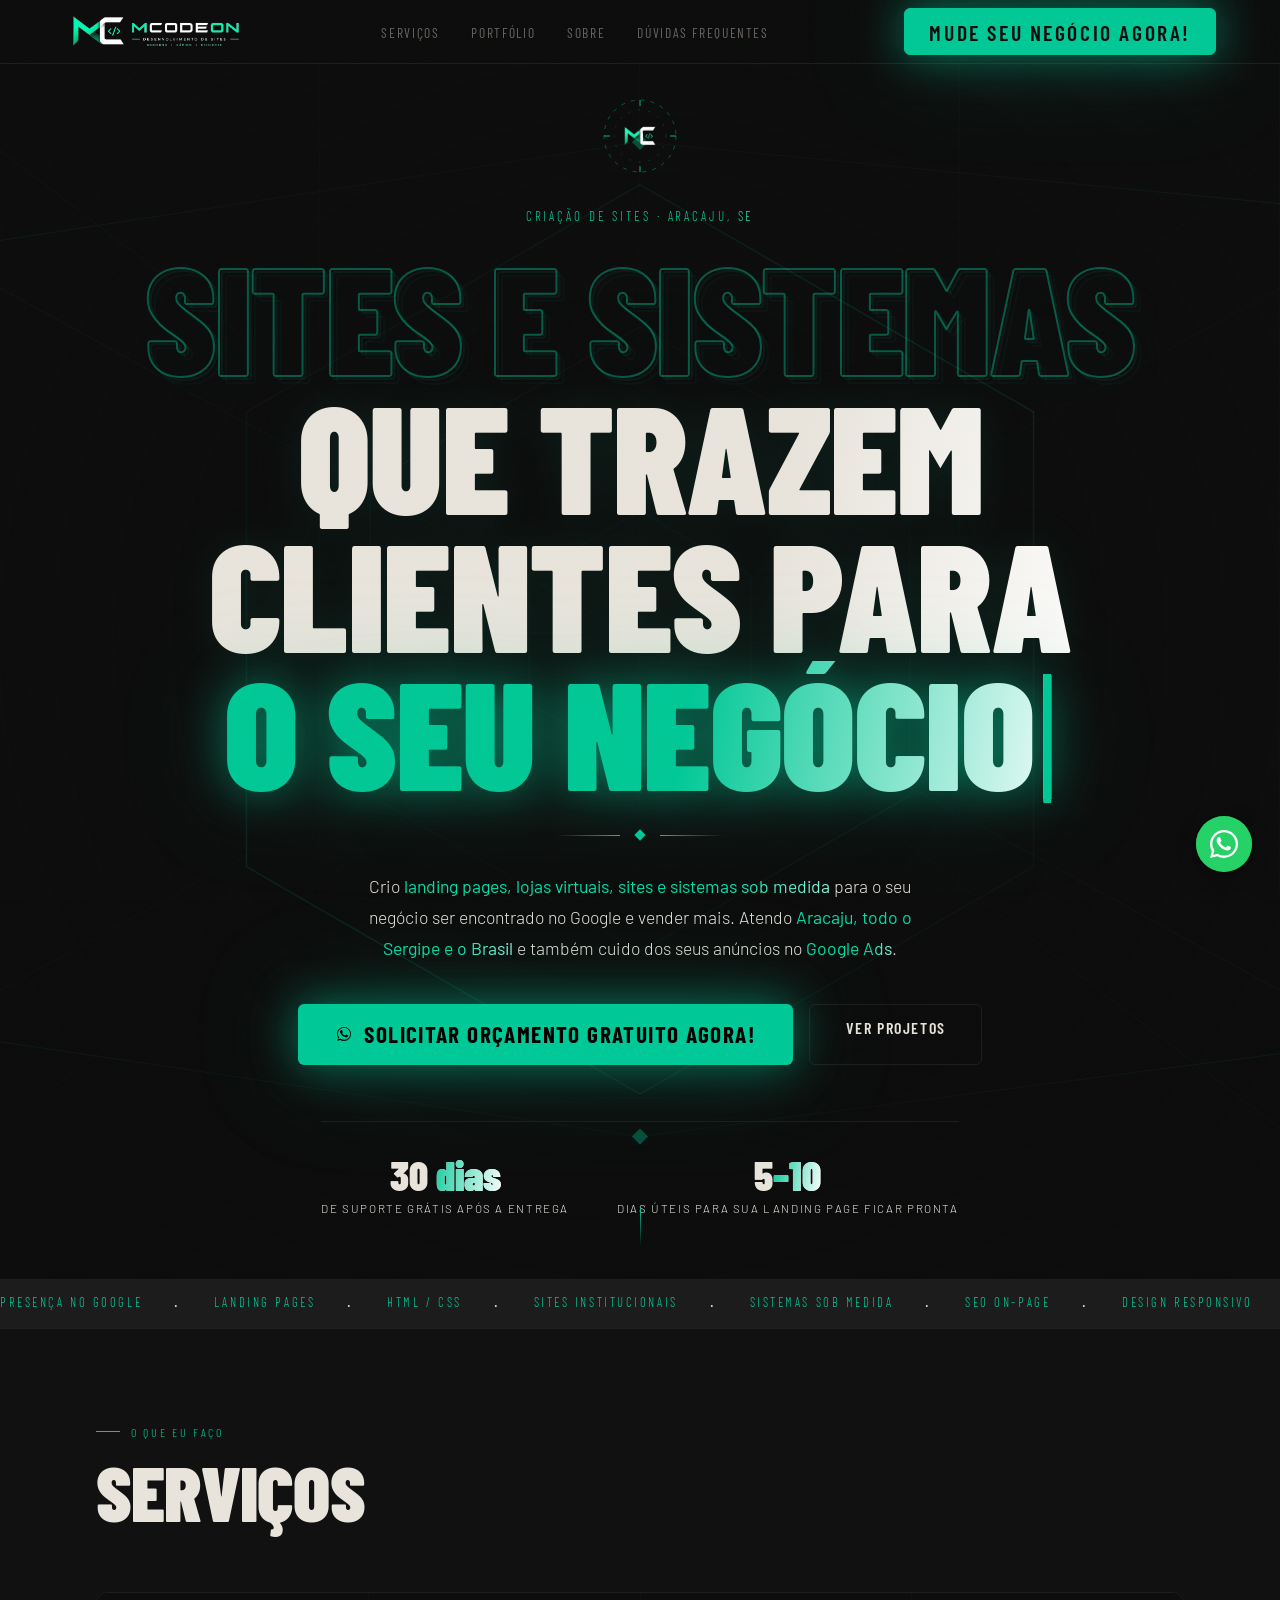
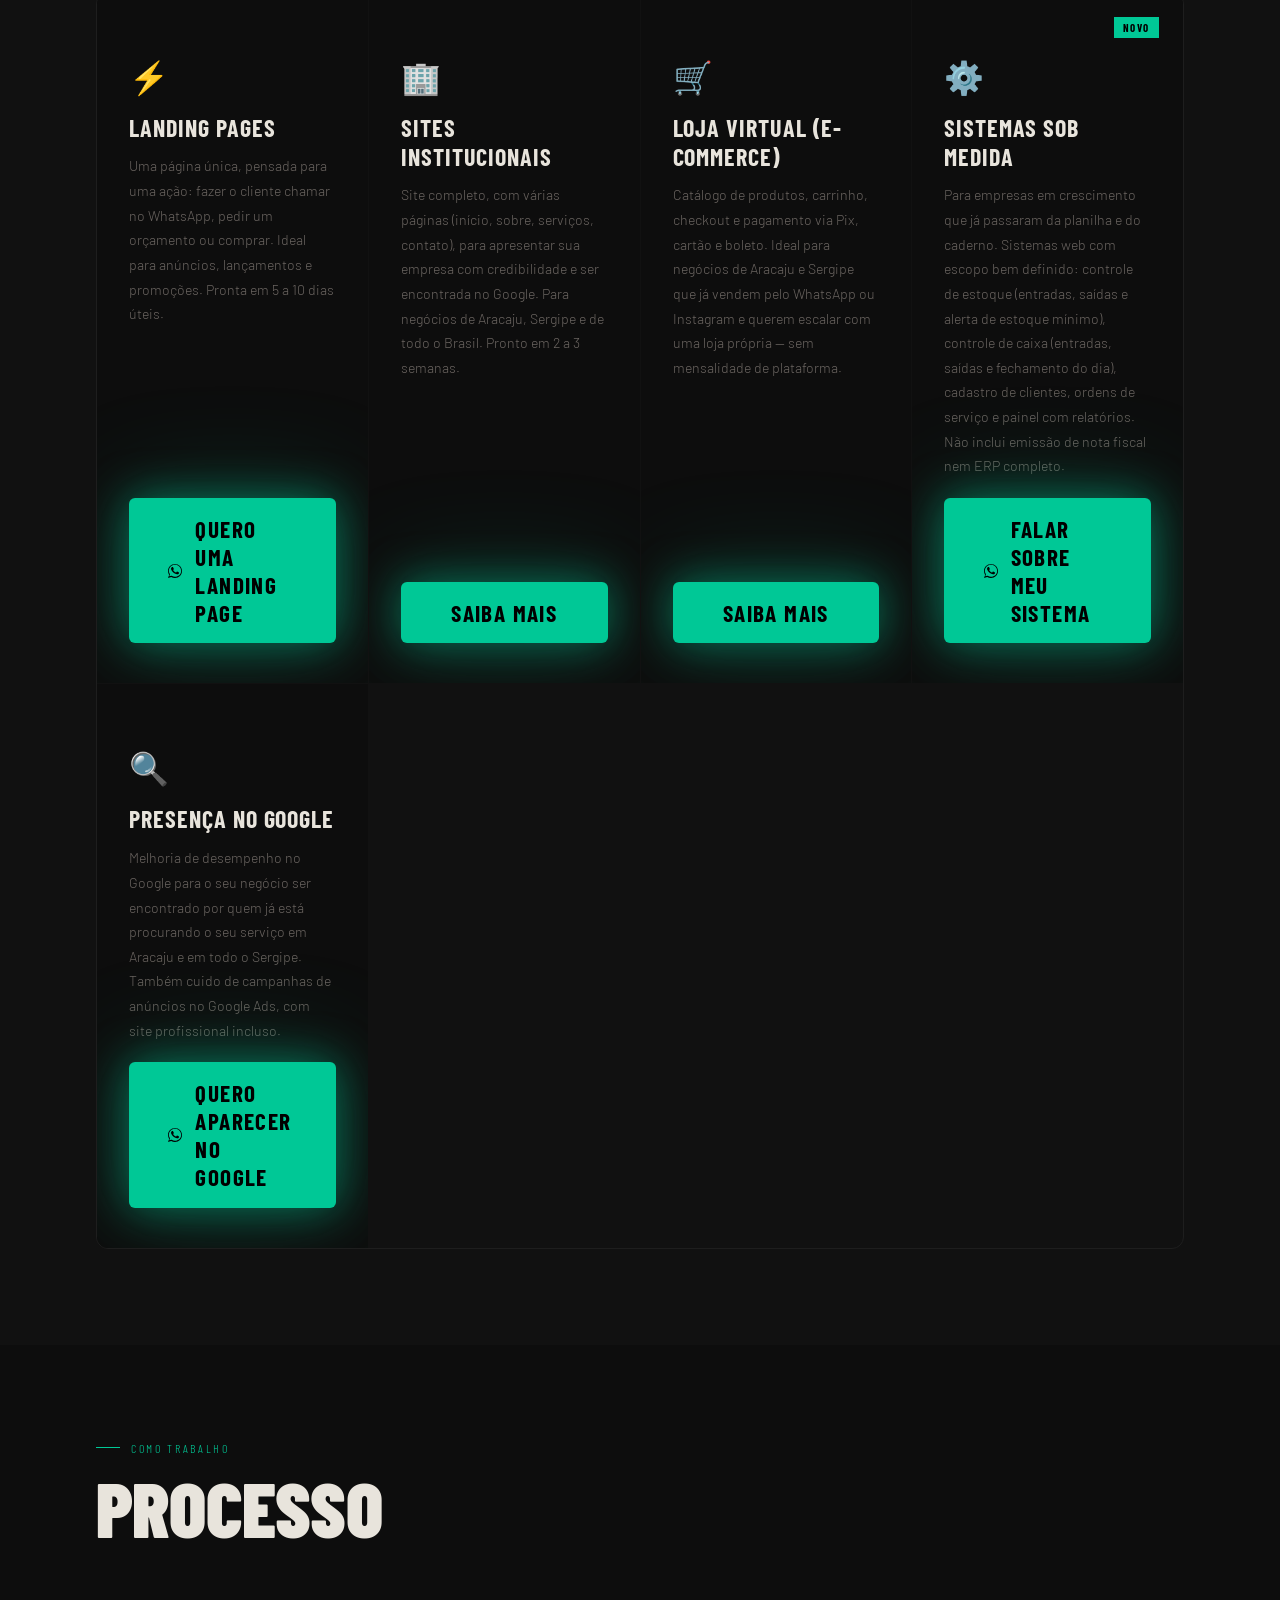
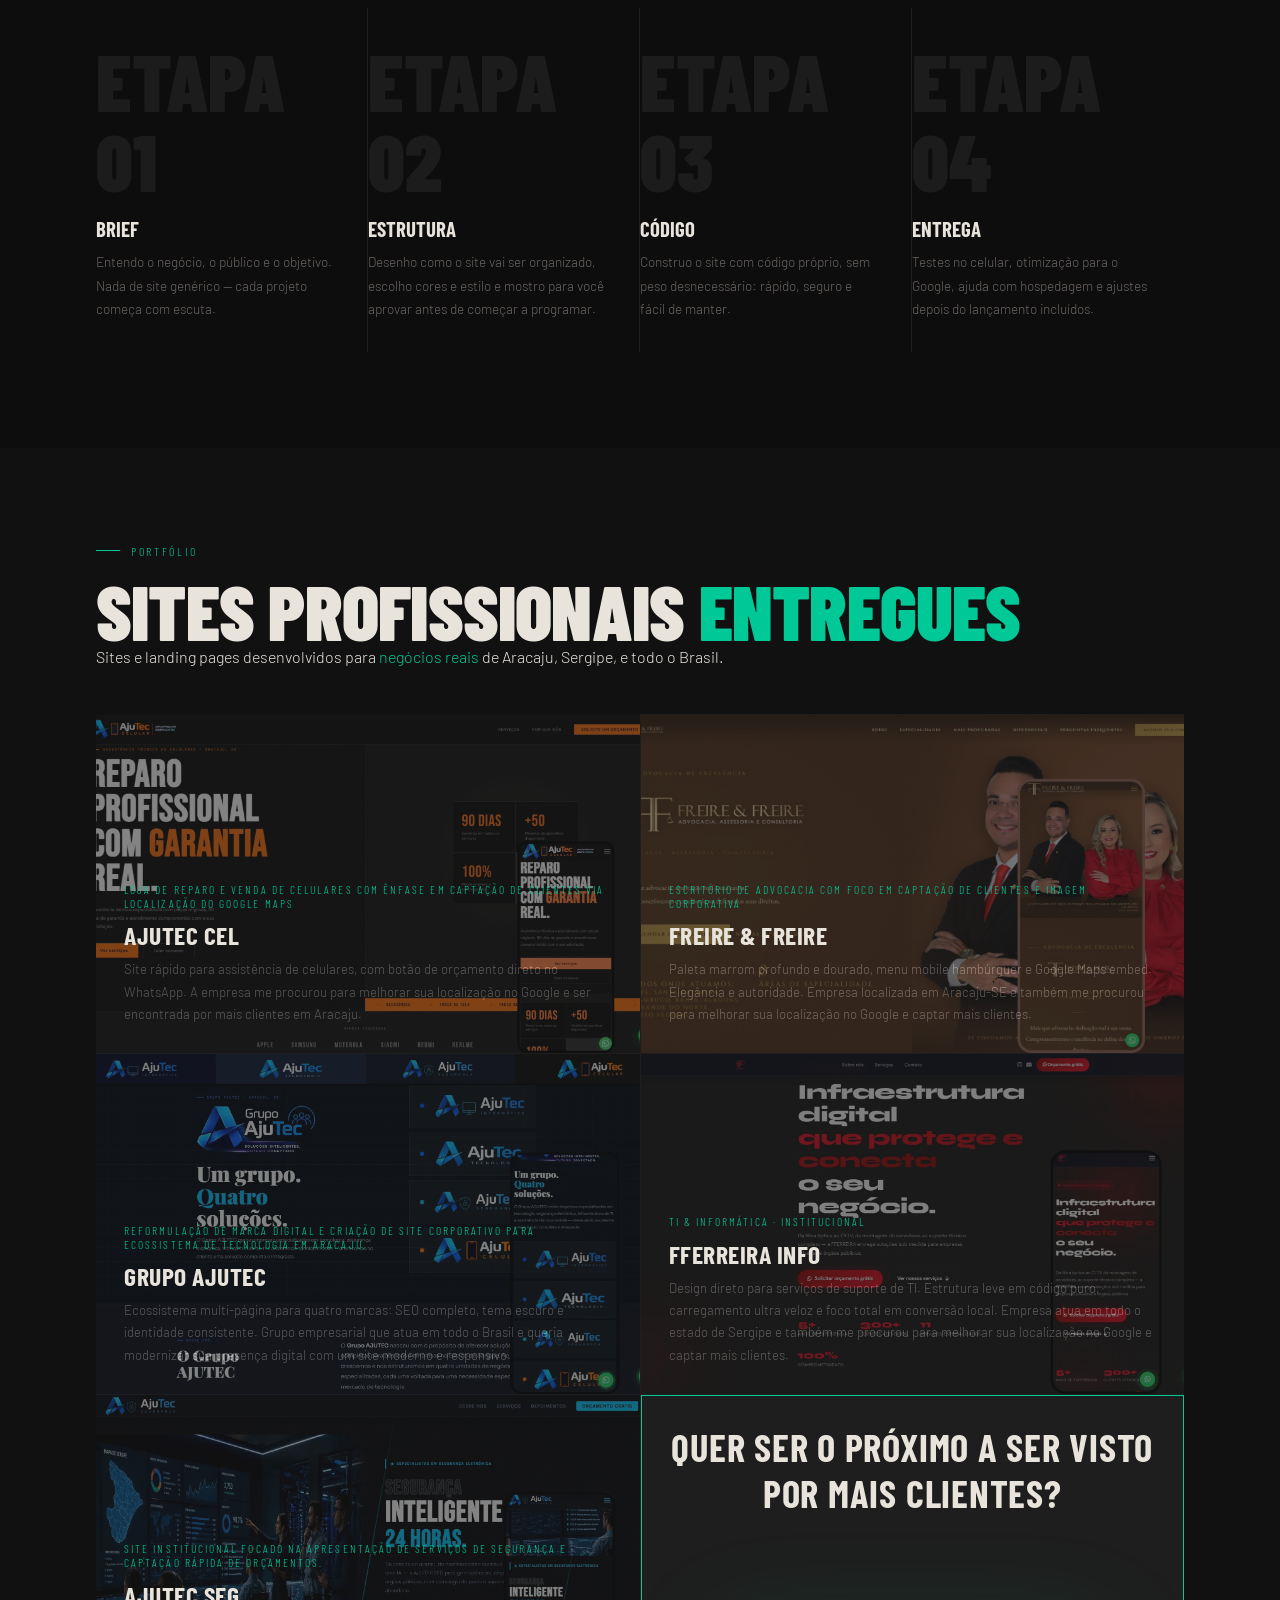
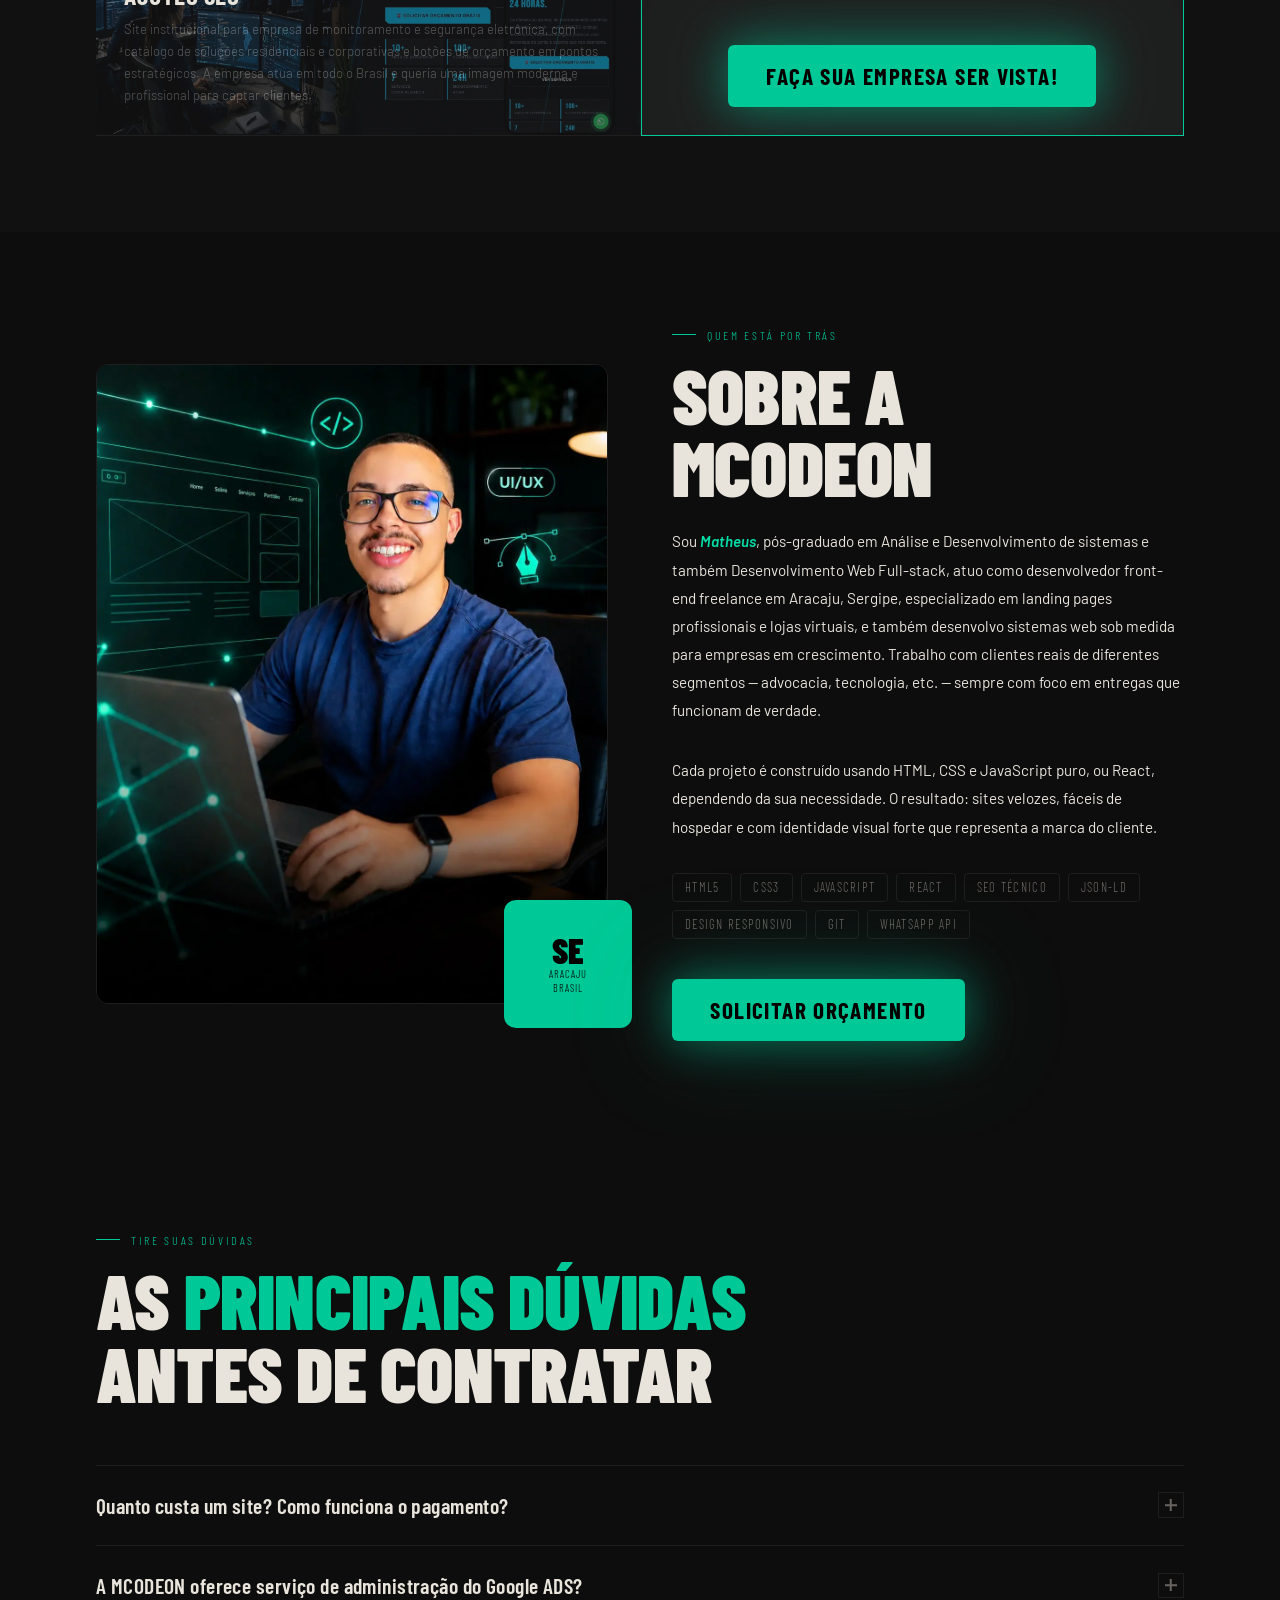
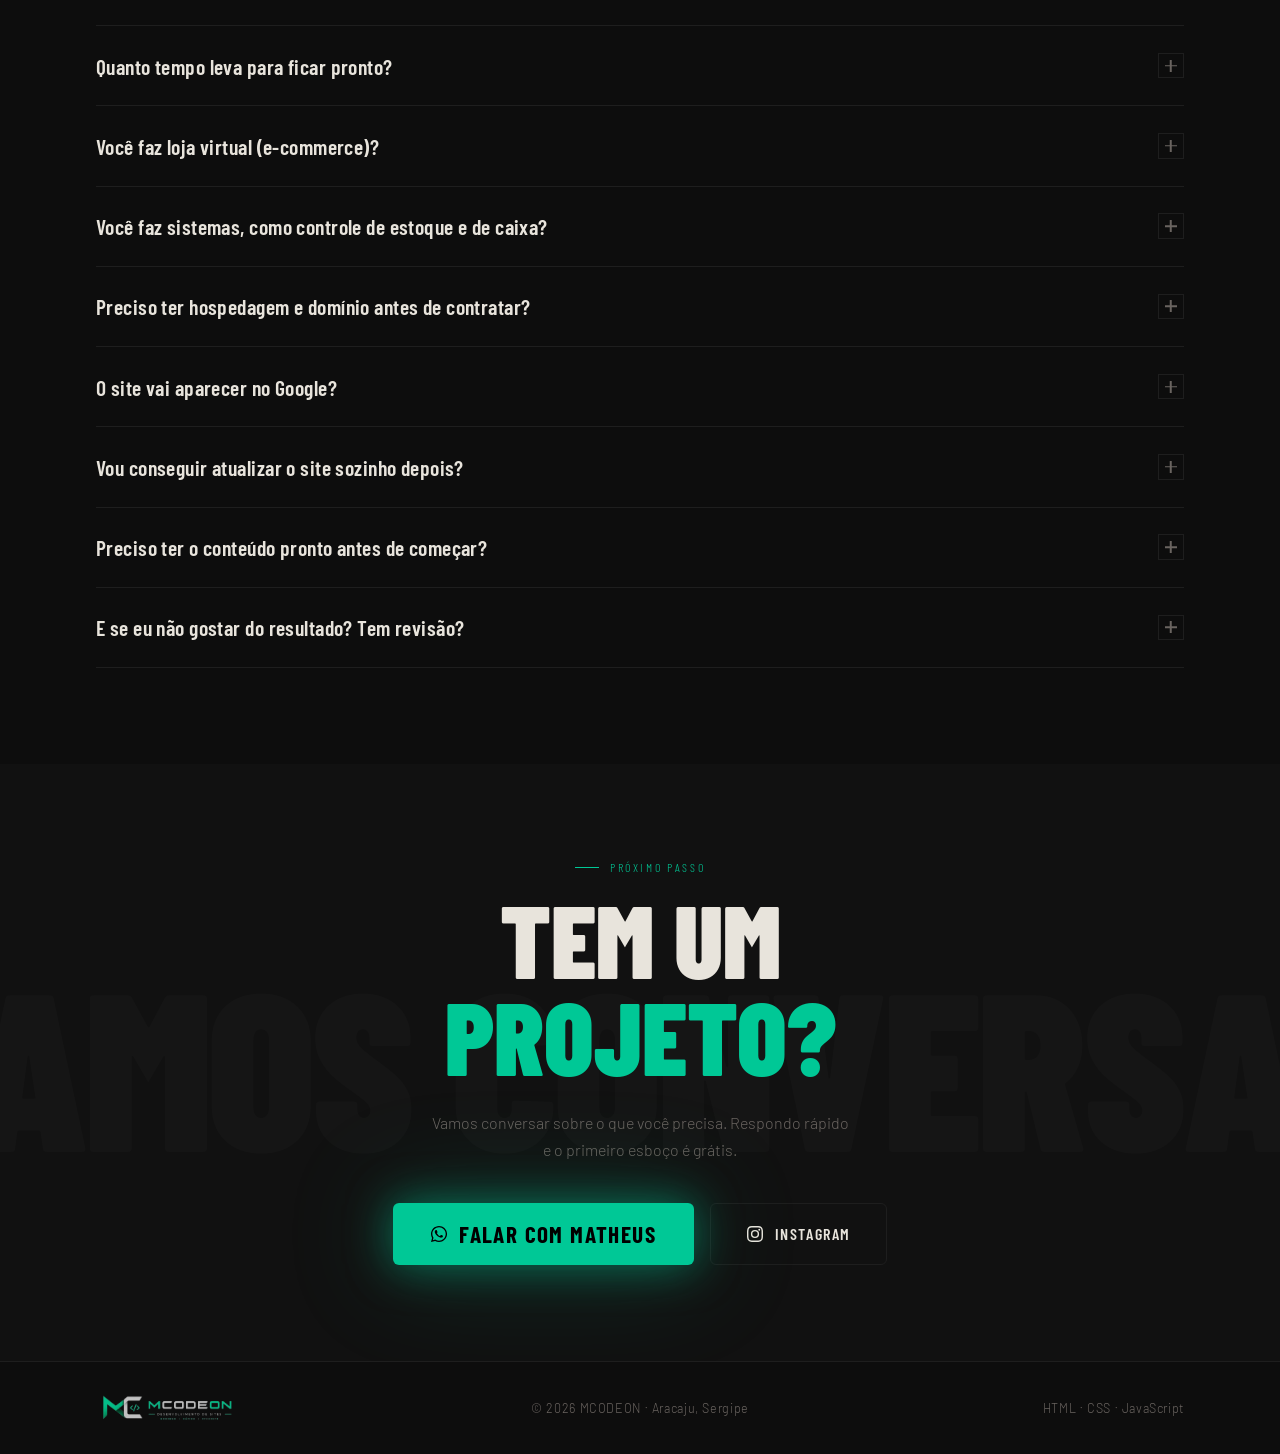
<file: index.html>
<!DOCTYPE html>
<html lang="pt-BR">
<head>
  <meta charset="UTF-8" />
  <meta name="viewport" content="width=device-width, initial-scale=1.0" />
  
  <title>MCODEON | Criação de Sites e Landing Pages em Aracaju, SE</title>
  <link rel="icon" type="image/png" href="assets/img/logo-limpo.png">
  
  <meta name="description" content="Desenvolvedor front-end em Aracaju, SE. Criação de landing pages e sites velozes focados em conversão com HTML, CSS, JavaScript e React." />
  
  <meta name="keywords" content="desenvolvedor front-end, criação de sites, landing pages,e-commerce, Aracaju, Sergipe, desenvolvimento web, React, JavaScript" />
  
  <link rel="canonical" href="https://mcodeon.com.br/" />

  <meta property="og:type" content="website" />
  <meta property="og:url" content="https://mcodeon.com.br/" />
  <meta property="og:title" content="MCODEON | Criação de Sites e Landing Pages em Aracaju, SE" />
  <meta property="og:description" content="Transformo marcas de Aracaju e Sergipe em presença digital que converte. Sites rápidos, otimizados e utilizando HTML nativo ou React, dependendo da sua necessidade." />
  <meta property="og:image" content="https://mcodeon.com.br/assets/img/logo-horizontal-semfundo.png" />
  <meta property="og:locale" content="pt_BR" />

  <meta name="twitter:card" content="summary_large_image" />
  <meta name="twitter:url" content="https://mcodeon.com.br/" />
  <meta name="twitter:title" content="MCODEON | Desenvolvimento Web em Aracaju, SE" />
  <meta name="twitter:description" content="Criação de landing pages e sites focados em conversão." />
  <meta name="twitter:image" content="https://mcodeon.com.br/assets/img/logo-horizontal-semfundo.png" />
  <meta name="robots" content="index, follow, max-snippet:-1, max-image-preview:large" />

  <link rel="preconnect" href="https://fonts.googleapis.com" />
  <link rel="preconnect" href="https://fonts.gstatic.com" crossorigin />
  <link rel="preload" as="style" href="https://fonts.googleapis.com/css2?family=Barlow+Condensed:ital,wght@0,300;0,400;0,600;0,700;0,900;1,400&family=Barlow:wght@300;400;500&display=swap" onload="this.onload=null;this.rel='stylesheet'" />
  <noscript>
    <link rel="stylesheet" href="https://fonts.googleapis.com/css2?family=Barlow+Condensed:ital,wght@0,300;0,400;0,600;0,700;0,900;1,400&family=Barlow:wght@300;400;500&display=swap" />
  </noscript>
  <link rel="stylesheet" href="assets/css/styles.css">

  <script type="application/ld+json">
  {
    "@context": "https://schema.org",
    "@type": "ProfessionalService",
    "name": "MCODEON",
    "url": "https://mcodeon.com.br/",
    "telephone": "79998523718",
    "logo": "https://mcodeon.com.br/assets/img/logo-limpo.png",
    "image": "https://mcodeon.com.br/assets/img/matheus.webp",
    "description": "Desenvolvedor front-end freelance especializado em landing pages e sites estáticos de alta performance.",
    "address": {
      "@type": "PostalAddress",
      "addressLocality": "Aracaju",
      "addressRegion": "SE",
      "addressCountry": "BR"
    },
    "areaServed": [
    { "@type": "AdministrativeArea", "name": "Bairro Industrial, Aracaju" },
    { "@type": "AdministrativeArea", "name": "Orla de Atalaia, Aracaju" }
  ],
    "sameAs": [
      "https://instagram.com/mcodeon"
    ],
    "priceRange": "$$"
  }
  </script>
  <script type="application/ld+json">
  {
    "@context": "https://schema.org",
    "@type": "FAQPage",
    "mainEntity": [
      {
        "@type": "Question",
        "name": "Quanto custa um site? Como funciona o pagamento?",
        "acceptedAnswer": { "@type": "Answer", "text": "Os valores de partida são: landing page a partir de R$ 850, site institucional a partir de R$ 1.200 e loja virtual a partir de R$ 1.700. Sistemas sob medida são feitos sob orçamento. O preço final varia conforme o que o projeto inclui, como número de páginas, integrações e quantidade de produtos. Todos incluem revisões antes da entrega, SEO básico e 30 dias de suporte depois da publicação. Após uma conversa rápida pelo WhatsApp, apresento um orçamento fechado, sem valores ocultos." }
      },
      {
        "@type": "Question",
        "name": "Quanto tempo leva para ficar pronto?",
        "acceptedAnswer": { "@type": "Answer", "text": "Landing pages ficam prontas entre 5 e 10 dias úteis, sites institucionais de 2 a 3 semanas, e lojas virtuais de 3 a 5 semanas. Sistemas sob medida têm o prazo definido no orçamento, depois de levantar o escopo." }
      },
      {
        "@type": "Question",
        "name": "Você faz loja virtual (e-commerce)?",
        "acceptedAnswer": { "@type": "Answer", "text": "Sim. Desenvolvo lojas virtuais completas, com catálogo, carrinho, checkout e pagamento via Pix, cartão e boleto." }
      },
      {
        "@type": "Question",
        "name": "Você faz sistemas, como controle de estoque e de caixa?",
        "acceptedAnswer": { "@type": "Answer", "text": "Sim, sistemas web sob medida com escopo bem definido: controle de estoque, controle de caixa (entradas, saídas e fechamento do dia), cadastro de clientes, ordens de serviço e painel com relatórios. Não inclui emissão de nota fiscal nem ERP completo. O prazo e o valor são definidos no orçamento, depois de levantar o escopo." }
      },
      {
        "@type": "Question",
        "name": "Preciso ter hospedagem e domínio antes de contratar?",
        "acceptedAnswer": { "@type": "Answer", "text": "Não. Auxilio na contratação e configuração de domínio e hospedagem, do zero até a publicação." }
      },
      {
        "@type": "Question",
        "name": "O site vai aparecer no Google?",
        "acceptedAnswer": { "@type": "Answer", "text": "Sim. Todo site é entregue preparado para o Google: títulos e descrições otimizados, mapa do site e configurações que ajudam o Google a entender o seu negócio. Isso melhora as chances de aparecer, principalmente em buscas locais como "serviço + Aracaju". Para anúncios pagos ou otimização avançada, podemos conversar separadamente." }
      },
      {
        "@type": "Question",
        "name": "Vou conseguir atualizar o site sozinho depois?",
        "acceptedAnswer": { "@type": "Answer", "text": "Depende do tipo de site. Projetos em HTML/CSS puro exigem algum conhecimento técnico. Lojas virtuais com painel de administração permitem atualizar produtos e textos sem mexer em código." }
      },
      {
        "@type": "Question",
        "name": "Preciso ter o conteúdo pronto antes de começar?",
        "acceptedAnswer": { "@type": "Answer", "text": "O ideal é ter textos, fotos e logo disponíveis, mas não é obrigatório. Posso começar com a estrutura e encaixar o conteúdo conforme você prepara." }
      },
      {
        "@type": "Question",
        "name": "E se eu não gostar do resultado? Tem revisão?",
        "acceptedAnswer": { "@type": "Answer", "text": "Todo projeto inclui rodadas de revisão antes da entrega e suporte de 30 dias após a publicação para ajustes sem custo adicional." }
      }
    ]
  }
  </script>
</head>
<body>

  <div class="grid-lines">
    <span></span><span></span><span></span><span></span>
  </div>

  <nav>
    <a href="#" class="nav-logo">
      <img src="assets/img/logo-horizontal-semfundo.png" alt="Logo da MCODEON" width="140" height="36"/>
    </a>
    <ul class="nav-links">
      <li><a href="#servicos">Serviços</a></li>
      <li><a href="#portfolio">Portfólio</a></li>
      <li><a href="#sobre">Sobre</a></li>
      <li><a href="#faq">Dúvidas frequentes</a></li>
    </ul>
    <a href="#contato" class="nav-cta">MUDE SEU NEGÓCIO AGORA!</a>
    <button class="nav-hamburger" id="hamburger" aria-label="Menu">
      <span></span><span></span><span></span>
    </button>
  </nav>

  <!-- MOBILE DRAWER -->
  <div class="nav-drawer" id="nav-drawer">
    <a href="#servicos" class="drawer-link">Serviços</a>
    <a href="#portfolio" class="drawer-link">Portfólio</a>
    <a href="#sobre" class="drawer-link">Sobre</a>
    <a href="#faq" class="drawer-link">Dúvidas frequentes</a>
    <a href="#contato" class="drawer-link" style="color:var(--accent)">MUDE SEU NEGÓCIO AGORA →</a>
  </div>

  <section id="hero">

    <!-- SVG geométrico animado -->
    <svg id="geo-svg" viewBox="0 0 1440 900" preserveAspectRatio="xMidYMid slice" xmlns="http://www.w3.org/2000/svg">
      <defs>
        <linearGradient id="lg1" x1="0%" y1="0%" x2="100%" y2="100%">
          <stop offset="0%"   stop-color="#00C896" stop-opacity="0"/>
          <stop offset="50%"  stop-color="#00C896" stop-opacity="0.55"/>
          <stop offset="100%" stop-color="#00C896" stop-opacity="0"/>
        </linearGradient>
        <linearGradient id="lg2" x1="100%" y1="0%" x2="0%" y2="100%">
          <stop offset="0%"   stop-color="#00C896" stop-opacity="0"/>
          <stop offset="50%"  stop-color="#00C896" stop-opacity="0.32"/>
          <stop offset="100%" stop-color="#00C896" stop-opacity="0"/>
        </linearGradient>
        <filter id="glow">
          <feGaussianBlur stdDeviation="3" result="blur"/>
          <feMerge><feMergeNode in="blur"/><feMergeNode in="SourceGraphic"/></feMerge>
        </filter>
      </defs>

      <!-- hex rings -->
      <g transform="translate(720,450)">
        <polygon points="0,-320 277,-160 277,160 0,320 -277,160 -277,-160"
          fill="none" stroke="url(#lg1)" stroke-width="1"
          style="animation:hexSpin1 24s linear infinite;transform-origin:0 0"/>
        <polygon points="0,-220 190,-110 190,110 0,220 -190,110 -190,-110"
          fill="none" stroke="url(#lg2)" stroke-width="0.8"
          style="animation:hexSpin2 18s linear infinite;transform-origin:0 0"/>
        <polygon points="0,-90 78,-45 78,45 0,90 -78,45 -78,-45"
          fill="none" stroke="#00C896" stroke-width="1" stroke-opacity="0.22"
          style="animation:hexSpin1 10s linear infinite;transform-origin:0 0"/>
      </g>

      <!-- diagonals -->
      <line x1="-100" y1="0"    x2="1540" y2="900"  stroke="url(#lg1)" stroke-width="0.6" opacity="0.4"/>
      <line x1="0"    y1="-100" x2="1440" y2="1000" stroke="url(#lg1)" stroke-width="0.6" opacity="0.3"/>
      <line x1="1540" y1="0"    x2="-100" y2="900"  stroke="url(#lg2)" stroke-width="0.6" opacity="0.4"/>
      <line x1="1440" y1="-100" x2="0"    y2="1000" stroke="url(#lg2)" stroke-width="0.6" opacity="0.3"/>

      <!-- corner brackets -->
      <g stroke="#00C896" stroke-width="1" fill="none" opacity="0.4">
        <polyline points="60,40 20,40 20,80"       style="animation:bracketFade 3s ease-in-out infinite alternate"/>
        <polyline points="1380,40 1420,40 1420,80"  style="animation:bracketFade 3s 0.5s ease-in-out infinite alternate"/>
        <polyline points="60,860 20,860 20,820"     style="animation:bracketFade 3s 1s ease-in-out infinite alternate"/>
        <polyline points="1380,860 1420,860 1420,820" style="animation:bracketFade 3s 1.5s ease-in-out infinite alternate"/>
      </g>

      <!-- nodes -->
      <g filter="url(#glow)">
        <circle cx="200"  cy="180" r="2.5" fill="#00C896" style="animation:nodePulse 4s 0s    ease-in-out infinite"/>
        <circle cx="1240" cy="150" r="2"   fill="#00C896" style="animation:nodePulse 4s 0.8s  ease-in-out infinite"/>
        <circle cx="180"  cy="720" r="2"   fill="#00C896" style="animation:nodePulse 4s 1.6s  ease-in-out infinite"/>
        <circle cx="1260" cy="730" r="2.5" fill="#00C896" style="animation:nodePulse 4s 2.4s  ease-in-out infinite"/>
        <circle cx="720"  cy="100" r="1.5" fill="#00C896" style="animation:nodePulse 4s 1.2s  ease-in-out infinite"/>
        <circle cx="720"  cy="800" r="1.5" fill="#00C896" style="animation:nodePulse 4s 0.4s  ease-in-out infinite"/>
      </g>

      <!-- connector lines -->
      <g stroke="#00C896" stroke-width="0.5" opacity="0.16">
        <line x1="200"  y1="180" x2="720"  y2="100"/>
        <line x1="1240" y1="150" x2="720"  y2="100"/>
        <line x1="200"  y1="180" x2="180"  y2="720"/>
        <line x1="1240" y1="150" x2="1260" y2="730"/>
        <line x1="180"  y1="720" x2="720"  y2="800"/>
        <line x1="1260" y1="730" x2="720"  y2="800"/>
      </g>

      <!-- diamonds -->
      <g fill="#00C896">
        <rect x="716" y="96"  width="8" height="8" transform="rotate(45 720 100)" style="animation:nodePulse 3s 0s   ease-in-out infinite"/>
        <rect x="716" y="796" width="8" height="8" transform="rotate(45 720 800)" style="animation:nodePulse 3s 1s   ease-in-out infinite"/>
        <rect x="196" y="176" width="8" height="8" transform="rotate(45 200 180)" style="animation:nodePulse 3s 0.5s ease-in-out infinite"/>
        <rect x="1236" y="146" width="8" height="8" transform="rotate(45 1240 150)" style="animation:nodePulse 3s 1.5s ease-in-out infinite"/>
      </g>

      <!-- scan line -->
      <line x1="0" y1="0" x2="1440" y2="0" stroke="#00C896" stroke-width="0.8" opacity="0.15"
        style="animation:scanMove 6s ease-in-out infinite"/>

      <style>
        @keyframes hexSpin1  { from{transform:rotate(0deg)} to{transform:rotate(360deg)} }
        @keyframes hexSpin2  { from{transform:rotate(0deg)} to{transform:rotate(-360deg)} }
        @keyframes nodePulse { 0%,100%{opacity:0.2} 50%{opacity:1} }
        @keyframes bracketFade { from{opacity:0.12} to{opacity:0.55} }
        @keyframes scanMove  {
          0%  {transform:translateY(0px);opacity:0}
          10% {opacity:0.2}
          90% {opacity:0.15}
          100%{transform:translateY(900px);opacity:0}
        }
      </style>
    </svg>

    <!-- CONTENT -->
    <div class="hero-inner">

      <!-- spinning badge with logo -->
      <div class="hero-mark">
        <svg viewBox="0 0 80 80" fill="none" xmlns="http://www.w3.org/2000/svg">
          <circle class="mark-ring"   cx="40" cy="40" r="36" stroke="#00C896" stroke-width="0.8" stroke-dasharray="4 6"  stroke-opacity="0.5"/>
          <circle class="mark-ring-2" cx="40" cy="40" r="26" stroke="#00C896" stroke-width="0.6" stroke-dasharray="2 8"  stroke-opacity="0.4"/>
          <line x1="40" y1="4"  x2="40" y2="10" stroke="#00C896" stroke-width="1.5" opacity="0.6"/>
          <line x1="40" y1="70" x2="40" y2="76" stroke="#00C896" stroke-width="1.5" opacity="0.6"/>
          <line x1="4"  y1="40" x2="10" y2="40" stroke="#00C896" stroke-width="1.5" opacity="0.6"/>
          <line x1="70" y1="40" x2="76" y2="40" stroke="#00C896" stroke-width="1.5" opacity="0.6"/>
        </svg>
        <!-- logo centered inside the rings -->
        <img src="assets/img/logo-limpo-semfundo.png" alt="Logo da MCODEON" class="mark-logo" width="32" height="32"/>
      </div>

      <p class="hero-tag">Criação de sites · Aracaju, SE</p>
      <h1 class="hero-title">
        <span class="line2">Sites e sistemas</span>
        <span class="line1">que trazem <br> clientes para</span>
        <span class="accent-word">o seu negócio</span>
      </h1>

      <div class="hero-divider"><div class="diamond"></div></div>

      <p class="hero-sub">
        Crio <span class="hl">landing pages, lojas virtuais, sites e sistemas sob medida</span> para o seu 
        negócio ser encontrado no Google e vender mais. Atendo <span class="hl">Aracaju, todo o Sergipe e 
        o Brasil</span> e também cuido dos seus anúncios no <span class="hl">Google Ads</span>.
      </p>

      <div class="hero-actions">        
        <a href="https://wa.me/5579998523718?text=Ol%C3%A1%20Matheus%2C%20quero%20fazer%20um%20or%C3%A7amento" target="_blank" rel="noopener" class="btn-primary btn-icon">        
          <svg viewBox="0 0 32 32"><path d="M16 2C8.3 2 2 8.3 2 16c0 2.8.8 5.5 2.3 7.8L2 30l6.4-2.2c2.2 1.3 4.7 2 7.6 2 7.7 0 14-6.3 14-14S23.7 2 16 2zm0 25.5c-2.4 0-4.7-.7-6.7-1.9l-.5-.3-4.2 1.4 1.4-4.1-.3-.5C4.4 20.1 3.7 18.1 3.7 16 3.7 9.2 9.2 3.7 16 3.7S28.3 9.2 28.3 16 22.8 27.5 16 27.5zm7-9.1c-.4-.2-2.3-1.1-2.6-1.3-.4-.1-.6-.2-.9.2-.3.4-1 1.3-1.2 1.5-.2.3-.4.3-.8.1-.4-.2-1.6-.6-3-1.9-1.1-1-1.9-2.2-2.1-2.6-.2-.4 0-.6.2-.8.2-.2.4-.4.5-.6.2-.2.2-.4.4-.6.1-.2.1-.5 0-.7-.1-.2-.9-2.2-1.3-3-.3-.8-.7-.7-.9-.7h-.8c-.3 0-.7.1-1 .5-.4.4-1.4 1.3-1.4 3.2s1.4 3.7 1.6 4c.2.3 2.8 4.3 6.9 6 3.9 1.6 3.9 1.1 4.6 1 .7-.1 2.3-.9 2.6-1.8.3-.9.3-1.7.2-1.8-.1-.2-.4-.3-.8-.5z"/></svg>
          Solicitar orçamento gratuito agora!
        </a>
        <a href="#portfolio" class="btn-ghost">Ver projetos</a>
      </div>

      <div class="hero-stats">
        <div class="stat">
          <div class="stat-num">30<span class="acc"> dias</span></div>
          <div class="stat-label">de suporte grátis após a entrega</div>
        </div>
        <div class="stat">
          <div class="stat-num">5<span class="acc">–10</span></div>
          <div class="stat-label">dias úteis para sua landing page ficar pronta</div>
        </div>
      </div>
    </div>

    <div class="scroll-hint">
      <span></span>
      <div class="scroll-line"></div>
    </div>

  </section>

  <!-- CARROSSEL HERO PARTE DE BAIXO -->
  <div class="marquee-strip">
    <div class="marquee-inner">
      <span>Presença no Google</span><span class="dot">·</span>
      <span>Landing Pages</span><span class="dot">·</span>
      <span>HTML / CSS</span><span class="dot">·</span>
      <span>Sites Institucionais</span><span class="dot">·</span>
      <span>Sistemas Sob Medida</span><span class="dot">·</span>
      <span>SEO On-Page</span><span class="dot">·</span>
      <span>Design Responsivo</span><span class="dot">·</span>
      <span>WhatsApp Integration</span><span class="dot">·</span>
      <span>Identidade Visual Digital</span><span class="dot">·</span>
      <span>Performance &amp; Velocidade</span><span class="dot">·</span>
      <span>Presença no Google</span><span class="dot">·</span>
      <span>Landing Pages</span><span class="dot">·</span>
      <span>HTML / CSS</span><span class="dot">·</span>
      <span>Sites Institucionais</span><span class="dot">·</span>
      <span>Sistemas Sob Medida</span><span class="dot">·</span>
      <span>SEO On-Page</span><span class="dot">·</span>
      <span>Design Responsivo</span><span class="dot">·</span>
      <span>WhatsApp Integration</span><span class="dot">·</span>
      <span>Identidade Visual Digital</span><span class="dot">·</span>
      <span>Performance &amp; Velocidade</span><span class="dot">·</span>
    </div>
  </div>

  <section id="servicos">
    <div class="reveal">
      <p class="section-label">O que eu faço</p>
      <h2 class="section-title">Serviços</h2>
    </div>
    <div class="services-grid reveal">
    <div class="service-card">
      <p class="service-num"></p>
      <span class="service-icon">⚡</span>
      <h3 class="service-name">Landing Pages</h3>
      <p class="service-desc">Uma página única, pensada para uma ação: fazer o cliente chamar no WhatsApp, pedir um orçamento ou comprar. Ideal para anúncios, lançamentos e promoções. Pronta em 5 a 10 dias úteis.</p><br>
      <a class="btn-primary  btn-icon" href="https://wa.me/5579998523718?text=Ol%C3%A1%20Matheus%2C%20quero%20saber%20mais%20sobre%20uma%20landing%20page" target="_blank" rel="noopener" >
        <svg viewBox="0 0 32 32"><path d="M16 2C8.3 2 2 8.3 2 16c0 2.8.8 5.5 2.3 7.8L2 30l6.4-2.2c2.2 1.3 4.7 2 7.6 2 7.7 0 14-6.3 14-14S23.7 2 16 2zm0 25.5c-2.4 0-4.7-.7-6.7-1.9l-.5-.3-4.2 1.4 1.4-4.1-.3-.5C4.4 20.1 3.7 18.1 3.7 16 3.7 9.2 9.2 3.7 16 3.7S28.3 9.2 28.3 16 22.8 27.5 16 27.5zm7-9.1c-.4-.2-2.3-1.1-2.6-1.3-.4-.1-.6-.2-.9.2-.3.4-1 1.3-1.2 1.5-.2.3-.4.3-.8.1-.4-.2-1.6-.6-3-1.9-1.1-1-1.9-2.2-2.1-2.6-.2-.4 0-.6.2-.8.2-.2.4-.4.5-.6.2-.2.2-.4.4-.6.1-.2.1-.5 0-.7-.1-.2-.9-2.2-1.3-3-.3-.8-.7-.7-.9-.7h-.8c-.3 0-.7.1-1 .5-.4.4-1.4 1.3-1.4 3.2s1.4 3.7 1.6 4c.2.3 2.8 4.3 6.9 6 3.9 1.6 3.9 1.1 4.6 1 .7-.1 2.3-.9 2.6-1.8.3-.9.3-1.7.2-1.8-.1-.2-.4-.3-.8-.5z"/></svg>
        QUERO UMA LANDING PAGE</a>
    </div>
    <div class="service-card">
      <p class="service-num"></p>
      <span class="service-icon">🏢</span>
      <h3 class="service-name">Sites Institucionais</h3>
      <p class="service-desc">Site completo, com várias páginas (início, sobre, serviços, contato), para apresentar sua empresa com credibilidade e ser encontrada no Google. Para negócios de Aracaju, Sergipe e de todo o Brasil. Pronto em 2 a 3 semanas.</p><br>
      <a class="btn-primary btn-icon" href="/criacao-de-sites/">SAIBA MAIS</a>
    </div>
    <div class="service-card">
      <p class="service-num"></p>
      <span class="service-icon">🛒</span>
      <h3 class="service-name">Loja Virtual (E-commerce)</h3>
      <p class="service-desc">Catálogo de produtos, carrinho, checkout e pagamento via Pix, cartão e boleto. Ideal para negócios de Aracaju e Sergipe que já vendem pelo WhatsApp ou Instagram e querem escalar com uma loja própria — sem mensalidade de plataforma. <br><br></p>
      <a class="btn-primary btn-icon" href="/lojas-virtuais/" target="_blank" rel="noopener">
        SAIBA MAIS</a>
    </div>
    <div class="service-card">
      <p class="service-num"></p>
      <span class="service-badge">Novo</span>
      <span class="service-icon">⚙️</span>
      <h3 class="service-name">Sistemas Sob Medida</h3>
      <p class="service-desc">Para empresas em crescimento que já passaram da planilha e do caderno. Sistemas web com escopo bem definido: controle de estoque (entradas, saídas e alerta de estoque mínimo), controle de caixa (entradas, saídas e fechamento do dia), cadastro de clientes, ordens de serviço e painel com relatórios. Não inclui emissão de nota fiscal nem ERP completo.</p><br>
      <a class="btn-primary btn-icon" href="https://wa.me/5579998523718?text=Ol%C3%A1%20Matheus%2C%20quero%20saber%20mais%20sobre%20sistemas%20sob%20medida%20para%20a%20minha%20empresa" target="_blank" rel="noopener">
        <svg viewBox="0 0 32 32"><path d="M16 2C8.3 2 2 8.3 2 16c0 2.8.8 5.5 2.3 7.8L2 30l6.4-2.2c2.2 1.3 4.7 2 7.6 2 7.7 0 14-6.3 14-14S23.7 2 16 2zm0 25.5c-2.4 0-4.7-.7-6.7-1.9l-.5-.3-4.2 1.4 1.4-4.1-.3-.5C4.4 20.1 3.7 18.1 3.7 16 3.7 9.2 9.2 3.7 16 3.7S28.3 9.2 28.3 16 22.8 27.5 16 27.5zm7-9.1c-.4-.2-2.3-1.1-2.6-1.3-.4-.1-.6-.2-.9.2-.3.4-1 1.3-1.2 1.5-.2.3-.4.3-.8.1-.4-.2-1.6-.6-3-1.9-1.1-1-1.9-2.2-2.1-2.6-.2-.4 0-.6.2-.8.2-.2.4-.4.5-.6.2-.2.2-.4.4-.6.1-.2.1-.5 0-.7-.1-.2-.9-2.2-1.3-3-.3-.8-.7-.7-.9-.7h-.8c-.3 0-.7.1-1 .5-.4.4-1.4 1.3-1.4 3.2s1.4 3.7 1.6 4c.2.3 2.8 4.3 6.9 6 3.9 1.6 3.9 1.1 4.6 1 .7-.1 2.3-.9 2.6-1.8.3-.9.3-1.7.2-1.8-.1-.2-.4-.3-.8-.5z"/></svg>
        FALAR SOBRE MEU SISTEMA</a>
    </div>
    <div class="service-card">
      <p class="service-num"></p>
      <span class="service-icon">🔍</span>
      <h3 class="service-name">Presença no Google</h3>
      <p class="service-desc">Melhoria de desempenho no Google para o seu negócio ser encontrado por quem já está procurando o seu serviço em Aracaju e em todo o Sergipe. Também cuido de campanhas de anúncios no Google Ads, com site profissional incluso.</p><br>
      <a class="btn-primary btn-icon" href="https://wa.me/5579998523718?text=Ol%C3%A1%20Matheus%2C%20quero%20melhorar%20a%20presen%C3%A7a%20da%20minha%20empresa%20no%20Google" target="_blank" rel="noopener">
        <svg viewBox="0 0 32 32"><path d="M16 2C8.3 2 2 8.3 2 16c0 2.8.8 5.5 2.3 7.8L2 30l6.4-2.2c2.2 1.3 4.7 2 7.6 2 7.7 0 14-6.3 14-14S23.7 2 16 2zm0 25.5c-2.4 0-4.7-.7-6.7-1.9l-.5-.3-4.2 1.4 1.4-4.1-.3-.5C4.4 20.1 3.7 18.1 3.7 16 3.7 9.2 9.2 3.7 16 3.7S28.3 9.2 28.3 16 22.8 27.5 16 27.5zm7-9.1c-.4-.2-2.3-1.1-2.6-1.3-.4-.1-.6-.2-.9.2-.3.4-1 1.3-1.2 1.5-.2.3-.4.3-.8.1-.4-.2-1.6-.6-3-1.9-1.1-1-1.9-2.2-2.1-2.6-.2-.4 0-.6.2-.8.2-.2.4-.4.5-.6.2-.2.2-.4.4-.6.1-.2.1-.5 0-.7-.1-.2-.9-2.2-1.3-3-.3-.8-.7-.7-.9-.7h-.8c-.3 0-.7.1-1 .5-.4.4-1.4 1.3-1.4 3.2s1.4 3.7 1.6 4c.2.3 2.8 4.3 6.9 6 3.9 1.6 3.9 1.1 4.6 1 .7-.1 2.3-.9 2.6-1.8.3-.9.3-1.7.2-1.8-.1-.2-.4-.3-.8-.5z"/></svg>
        QUERO APARECER NO GOOGLE</a>    
    </div>
    </div>
  </section>

  <section id="processo">
    <div class="reveal">
      <p class="section-label">Como trabalho</p>
      <h2 class="section-title">Processo</h2>
    </div>
    <div class="process-steps reveal">
      <div class="process-step">
        <div class="step-num">ETAPA 01</div>
        <h3 class="step-title">Brief</h3>
        <p class="step-desc">Entendo o negócio, o público e o objetivo. Nada de site genérico — cada projeto começa com escuta.</p>
      </div>
      <div class="process-step">
        <div class="step-num">ETAPA 02</div>
          <h3 class="step-title">Estrutura</h3>
          <p class="step-desc">Desenho como o site vai ser organizado, escolho cores e estilo e mostro para você aprovar antes de começar a programar.</p>      </div>
      <div class="process-step">
        <div class="step-num">ETAPA 03</div>
        <h3 class="step-title">Código</h3>
        <p class="step-desc">Construo o site com código próprio, sem peso desnecessário: rápido, seguro e fácil de manter.</p>
      </div>
      <div class="process-step">
        <div class="step-num">ETAPA 04</div>
        <h3 class="step-title">Entrega</h3>
        <p class="step-desc">Testes no celular, otimização para o Google, ajuda com hospedagem e ajustes depois do lançamento incluídos.</p>      </div>
    </div>
  </section>

<section id="portfolio">
  <div class="portfolio-header reveal">
    <div>
      <p class="section-label">Portfólio</p>
      <h2 class="section-title">Sites profissionais <span style="color: var(--accent);">entregues</span></h2>      
      <p>Sites e landing pages desenvolvidos para <span style="color: var(--accent);">negócios reais</span> de Aracaju, Sergipe, e todo o Brasil.</p>
    </div>
  </div>
  <div class="portfolio-grid reveal">
    <div class="proj">
      <a href="http://ajuteccel.com.br" target="_blank" rel="noopener noreferrer" class="link-invisivel">
        <div class="proj-inner">
          <img src="../assets/img/ajuteccelprint (1).webp" alt="Site da AJUTEC CEL, loja de reparo e venda de celulares em Aracaju" class="proj-shot" loading="lazy" width="1600" height="1000">
          <div class="proj-bg-text">SMARTPHONE</div>
          <!-- <div class="proj-arrow"><svg viewBox="0 0 24 24"><path d="M5 3l14 9-14 9V3z"/></svg></div> -->
          <p class="proj-cat">Loja de reparo e venda de celulares com ênfase em captação de clientes via localização do Google MAPS</p>
          <h3 class="proj-name">AJUTEC CEL</h3>
          <p class="proj-desc">Site rápido para assistência de celulares, com botão de orçamento direto no WhatsApp. A empresa me procurou para melhorar sua localização no Google e ser encontrada por mais clientes em Aracaju.</p>        </div>
      </a>
    </div>
    <div class="proj">
      <a href="https://freireefreire.adv.br/" target="_blank" rel="noopener noreferrer" class="link-invisivel">
      <div class="proj-inner">
        <img src="/assets/img/freireefreire.webp" alt="Site Landing Page do escritório de Advocacia Freire e Freire, localizado em Aracaju-SERGIPE" class="proj-shot" loading="lazy" width="1600" height="1000">
        <div class="proj-bg-text">Advocacia</div>
        <!-- <div class="proj-arrow"><svg viewBox="0 0 24 24"><path d="M5 3l14 9-14 9V3z"/></svg></div> -->
        <p class="proj-cat">Escritório de Advocacia com foco em captação de clientes e imagem corporativa</p>
        <h3 class="proj-name">Freire &amp; Freire</h3>
        <p class="proj-desc">Paleta marrom profundo e dourado, menu mobile hambúrguer e Google Maps embed. Elegância e autoridade. Empresa localizada em Aracaju-SE e também me procurou para melhorar sua localização no Google e captar mais clientes.</p>
      </div>
      </a>
    </div>
    <div class="proj">
      <a href="http://grupoajutec.com.br" target="_blank" rel="noopener noreferrer" class="link-invisivel">
        <div class="proj-inner">
          <img src="../assets/img/grupoajutec.webp" alt="Site institucional do Grupo AJUTEC, ecossistema de tecnologia" class="proj-shot" loading="lazy" width="1600" height="1000">
          <div class="proj-bg-text">AJUTEC</div>
          <!-- <div class="proj-arrow"><svg viewBox="0 0 24 24"><path d="M5 3l14 9-14 9V3z"/></svg></div> -->
          <p class="proj-cat">Reformulação de marca digital e criação de site corporativo para ecossistema de tecnologia em Aracaju.</p>
          <h3 class="proj-name">Grupo AJUTEC</h3>
          <p class="proj-desc">Ecossistema multi-página para quatro marcas: SEO completo, tema escuro e identidade consistente. Grupo empresarial que atua em todo o Brasil e queria modernizar sua presença digital com um site moderno e responsivo.</p>
        </div>
      </a>
    </div>
    <div class="proj">
      <a href="http://fferreirainfo.com.br" target="_blank" rel="noopener noreferrer" class="link-invisivel">
      <div class="proj-inner">
        <img src="../assets/img/fferreirainfo (1).webp" alt="Site da FFerreira Info, empresa de prestação de serviços diversos em TI" class="proj-shot" loading="lazy" width="1600" height="1000">
        <div class="proj-bg-text">Informática</div>
        <!-- <div class="proj-arrow"><svg viewBox="0 0 24 24"><path d="M5 3l14 9-14 9V3z"/></svg></div> -->
        <p class="proj-cat">TI &amp; Informática · Institucional</p>
        <h3 class="proj-name">FFerreira Info</h3>
        <p class="proj-desc">Design direto para serviços de suporte de TI. Estrutura leve em código puro, carregamento ultra veloz e foco total em conversão local. Empresa atua em todo o estado de Sergipe e também me procurou para melhorar sua localização no Google e captar mais clientes.</p>
      </div>
    </a>
    </div>
    <div class="proj">
      <a href="http://ajutec.seg.br" target="_blank" rel="noopener noreferrer" class="link-invisivel">
        <div class="proj-inner">
          <img src="../assets/img/ajutecseg.webp" alt="Site institucional da Ajutec Seg, segurança eletrônica" class="proj-shot" loading="lazy" width="1600" height="1000">
          <div class="proj-bg-text">SEGURANÇA</div>
          <!-- <div class="proj-arrow"><svg viewBox="0 0 24 24"><path d="M5 3l14 9-14 9V3z"/></svg></div> -->
          <p class="proj-cat">Site institucional focado na apresentação de serviços de segurança e captação rápida de orçamentos.</p>
          <h3 class="proj-name">Ajutec Seg</h3>
          <p class="proj-desc">Site institucional para empresa de monitoramento e segurança eletrônica, com catálogo de soluções residenciais e corporativas e botões de orçamento em pontos estratégicos. A empresa atua em todo o Brasil e queria uma imagem moderna e profissional para captar clientes.</p>
        </div>
      </a>
    </div>
    <div class="proj proj--cta">
      <div class="proj-inner">
        <div class="proj-name">Quer ser o próximo a ser visto por mais clientes?</div>
        <a class="btn-primary" href="https://wa.me/5579998523718?text=Ol%C3%A1%20Matheus%2C%20vi%20o%20portf%C3%B3lio%20e%20quero%20fazer%20o%20site%20da%20minha%20empresa" target="_blank" rel="noopener">Faça sua empresa ser vista!</a>
      </div>
    </div>
  </div>
  </div>
</section>

  <section id="sobre">
    <div class="about-visual reveal">
      <div class="about-box">
        <div class="about-initials"><img src="assets/img/matheus.webp" id="fotosobre" alt="Matheus - Desenvolvedor Front-end da MCODEON em Aracaju" loading="lazy"></div>
      </div>
      <div class="about-badge">
        <strong>SE</strong>
        <small>Aracaju<br>Brasil</small>
      </div>
    </div>
    <div class="about-content reveal">
      <p class="section-label">Quem está por trás</p>
      <h2 class="section-title">Sobre a<br>MCODEON</h2>
      <p class="about-text"><strong>Sou <em class="hla">Matheus</em>, pós-graduado em Análise e Desenvolvimento de 
        sistemas e também Desenvolvimento Web Full-stack, atuo como desenvolvedor front-end freelance em <strong>Aracaju, Sergipe</strong>, 
        especializado em <strong>landing pages profissionais e lojas virtuais</strong>, e também desenvolvo <strong>
        sistemas web sob medida</strong> para empresas em crescimento. Trabalho com clientes reais de diferentes 
        segmentos — advocacia, tecnologia, etc. — sempre com foco em entregas que funcionam de verdade.</strong></p>
      <p class="about-text"><strong>
        Cada projeto é construído usando <strong>HTML, CSS e JavaScript puro, ou React, dependendo da sua 
        necessidade</strong>. O resultado: sites velozes, fáceis de hospedar e com identidade visual forte 
        que representa a marca do cliente.</strong></p>
      <div class="skills-list">
        <span class="skill-tag">HTML5</span>
        <span class="skill-tag">CSS3</span>
        <span class="skill-tag">JavaScript</span>
        <span class="skill-tag">React</span>
        <span class="skill-tag">SEO Técnico</span>
        <span class="skill-tag">JSON-LD</span>
        <span class="skill-tag">Design Responsivo</span>
        <span class="skill-tag">Git</span>
        <span class="skill-tag">WhatsApp API</span>
      </div>
      <a href="#contato" class="btn-primary">Solicitar orçamento</a>
    </div>
  </section>

  <section id="faq" aria-label="Perguntas frequentes">
    <div class="reveal">
      <p class="section-label">Tire suas dúvidas</p>
      <h2 class="section-title">As <em>principais dúvidas</em><br>antes de contratar</h2>
    </div>

    <div class="faq-list reveal">

      <div class="faq-item">
        <button class="faq-question" aria-expanded="false">
          <span>Quanto custa um site? Como funciona o pagamento?</span>
          <div class="faq-icon"><span></span><span></span></div>
        </button>
        <div class="faq-answer">
          <p>Os valores de partida são: landing page a partir de R$ 850, site institucional a partir de R$ 1.200 
            e loja virtual a partir de R$ 1.700. Sistemas sob medida são feitos sob orçamento, porque o valor 
            depende do que você precisa. O preço final varia conforme o que o projeto inclui, como número de páginas,
             integrações e quantidade de produtos. Todos incluem revisões antes da entrega, SEO básico para o Google 
             e 30 dias de suporte depois da publicação. Após uma conversa rápida pelo WhatsApp, apresento um orçamento 
             fechado, sem valores ocultos. Trabalho com entrada e saldo na entrega, e aceito parcelamento para projetos 
             maiores.</p>        
        </div>
      </div>

      <div class="faq-item">
        <button class="faq-question" aria-expanded="false">
          <span>A MCODEON oferece serviço de administração do Google ADS?</span>
          <div class="faq-icon"><span></span><span></span></div>
        </button>
        <div class="faq-answer">
          <p>Sim. Se você quiser, posso incluir a administração dos seus anúncios no Google Ads junto com o site, para o seu negócio aparecer nas pesquisas de quem procura o seu serviço.</p>
        </div>
      </div>

      <div class="faq-item">
        <button class="faq-question" aria-expanded="false">
          <span>Quanto tempo leva para ficar pronto?</span>
          <div class="faq-icon"><span></span><span></span></div>
        </button>
        <div class="faq-answer">
          <p>Uma landing page costuma ficar pronta entre 5 e 10 dias úteis. Sites institucionais com mais seções levam de 2 a 3 semanas. Lojas virtuais (e-commerce) dependem da quantidade de produtos e integrações, mas o prazo médio é de 3 a 5 semanas. Sistemas sob medida têm o prazo definido no orçamento, depois de levantar o escopo com você. O cronograma exato é definido no início do projeto e cumprido à risca.</p>
        </div>
      </div>

      <div class="faq-item">
        <button class="faq-question" aria-expanded="false">
          <span>Você faz loja virtual (e-commerce)?</span>
          <div class="faq-icon"><span></span><span></span></div>
        </button>
        <div class="faq-answer">
        <p>Sim. Desenvolvo lojas virtuais completas, com catálogo de produtos, carrinho, checkout e integração com meios de pagamento como Pix, cartão e boleto. Se você já vende pelo WhatsApp ou Instagram e quer escalar com uma loja própria, posso montar isso de forma profissional, com painel fácil de gerenciar e sem mensalidade de plataforma.</p>        </div>
      </div>

      <div class="faq-item">
        <button class="faq-question" aria-expanded="false">
          <span>Você faz sistemas, como controle de estoque e de caixa?</span>
          <div class="faq-icon"><span></span><span></span></div>
        </button>
        <div class="faq-answer">
          <p>Sim, sistemas web sob medida para empresas que já passaram da planilha e do caderno, sempre com escopo bem definido: controle de estoque (entradas, saídas e alerta de estoque mínimo), controle de caixa (entradas, saídas e fechamento do dia), cadastro de clientes, ordens de serviço e painel com relatórios. Não inclui emissão de nota fiscal nem ERP completo. Antes de qualquer proposta, conversamos pelo WhatsApp para levantar o que você precisa, e o prazo e o valor são fechados no orçamento.</p>
        </div>
      </div>

      <div class="faq-item">
        <button class="faq-question" aria-expanded="false">
          <span>Preciso ter hospedagem e domínio antes de contratar?</span>
          <div class="faq-icon"><span></span><span></span></div>
        </button>
        <div class="faq-answer">
          <p>Não precisa. Se você ainda não tem domínio (.com.br, .com) ou hospedagem, eu auxilio na contratação e configuração de tudo — da compra do domínio até a publicação do site no ar. Se você já tem um serviço ativo, é só passar os acessos que eu cuido do restante.</p>
        </div>
      </div>

      <div class="faq-item">
        <button class="faq-question" aria-expanded="false">
          <span>O site vai aparecer no Google?</span>
          <div class="faq-icon"><span></span><span></span></div>
        </button>
        <div class="faq-answer">
          <p>Sim. Todo site é entregue preparado para o Google: títulos e descrições otimizados, mapa do site e configurações que ajudam o Google a entender o seu negócio. Isso melhora as chances de aparecer, principalmente em buscas locais como "serviço + Aracaju". Para anúncios pagos ou otimização avançada, podemos conversar separadamente.</p>        
        </div>
      </div>

      <div class="faq-item">
        <button class="faq-question" aria-expanded="false">
          <span>Vou conseguir atualizar o site sozinho depois?</span>
          <div class="faq-icon"><span></span><span></span></div>
        </button>
        <div class="faq-answer">
          <p>Depende do tipo de site. Projetos em HTML/CSS puro são mais simples de manter tecnicamente, mas exigem algum conhecimento para editar. Lojas virtuais e sites com painel de administração permitem que você mesmo atualize produtos, textos e imagens sem precisar mexer em código. Para qualquer dúvida após a entrega, estou disponível via WhatsApp para suporte.</p>
        </div>
      </div>

      <div class="faq-item">
        <button class="faq-question" aria-expanded="false">
          <span>Preciso ter o conteúdo pronto antes de começar?</span>
          <div class="faq-icon"><span></span><span></span></div>
        </button>
        <div class="faq-answer">
          <p>O ideal é ter os textos, fotos e logo disponíveis para agilizar o processo — mas não é obrigatório desde o início. Posso começar com a estrutura e ir encaixando o conteúdo conforme você prepara. Se precisar de ajuda para organizar os textos, também posso dar uma mão nisso sem custo adicional.</p>
        </div>
      </div>

      <div class="faq-item">
        <button class="faq-question" aria-expanded="false">
          <span>E se eu não gostar do resultado? Tem revisão?</span>
          <div class="faq-icon"><span></span><span></span></div>
        </button>
        <div class="faq-answer">
          <p>Todo projeto inclui rodadas de revisão antes da entrega final. Você vê o site antes de ir ao ar e pode pedir ajustes de layout, cores, textos e estrutura. O objetivo é que você fique satisfeito com o resultado — não entrego nada sem aprovação. Após a publicação, ofereço suporte por 30 dias para correções e pequenos ajustes sem custo adicional.</p>
        </div>
      </div>

    </div>
  </section>

  <section id="contato">
    <div class="cta-inner">
      <p class="section-label" style="justify-content:center">Próximo passo</p>
      <h2 class="cta-title">Tem um<br><span>projeto?</span></h2>
      <p class="cta-sub">Vamos conversar sobre o que você precisa. Respondo rápido e o primeiro esboço é grátis.</p>
      <div class="cta-links">
        <a href="https://wa.me/5579998523718?text=Olá+Matheus,+quero+fazer+um+orçamento+de+site+para+o+meu+negócio" target="_blank" rel="noopener noreferrer" class="btn-primary btn-icon">
        <svg xmlns="http://www.w3.org/2000/svg" viewBox="0 0 24 24" width="32" height="32" fill="currentColor">
          <path d="M12.031 0C5.385 0 .004 5.385.004 12.035c0 2.13.553 4.208 1.603 6.04L.012 24l6.104-1.601a11.96 11.96 0 0 0 5.915 1.562h.003c6.645 0 12.029-5.385 12.029-12.035C24.063 5.385 18.679 0 12.031 0zm0 21.956c-1.802 0-3.567-.484-5.114-1.402l-.367-.217-3.799.996 1.014-3.704-.239-.379a9.927 9.927 0 0 1-1.52-5.305c0-5.516 4.492-10.007 10.025-10.007 5.534 0 10.026 4.491 10.026 10.007 0 5.517-4.492 10.011-10.026 10.011zm5.502-7.514c-.302-.151-1.785-.882-2.062-.983-.277-.101-.479-.151-.68.151-.202.302-.781.983-.956 1.185-.176.202-.353.227-.655.076-.302-.151-1.275-.47-2.428-1.5-1.01-.904-1.691-2.02-1.892-2.322-.202-.302-.021-.466.13-.617.135-.136.302-.352.453-.529.151-.176.202-.302.302-.503.1-.202.05-.378-.025-.529-.076-.151-.68-1.638-.931-2.242-.245-.589-.494-.508-.68-.518a14.28 14.28 0 0 0-.579-.011c-.202 0-.529.076-.806.378-.277.302-1.058 1.033-1.058 2.519s1.083 2.921 1.234 3.123c.151.202 2.129 3.249 5.158 4.557.72.311 1.282.497 1.721.636.723.23 1.381.198 1.901.12.58-.087 1.785-.73 2.037-1.435.252-.705.252-1.309.176-1.435-.076-.126-.277-.202-.579-.353z"/>
        </svg>
          FALAR COM MATHEUS
        </a>
        <a href="https://instagram.com/mcodeon" target="_blank" rel="noopener noreferrer" class="btn-ghost btn-icon">
        <svg xmlns="http://www.w3.org/2000/svg" viewBox="0 0 24 24" width="32" height="32" fill="currentColor">
          <path d="M12 2.163c3.204 0 3.584.012 4.85.07 3.252.148 4.771 1.691 4.919 4.919.058 1.265.069 1.645.069 4.849 0 3.205-.012 3.584-.069 4.849-.149 3.225-1.664 4.771-4.919 4.919-1.266.058-1.644.07-4.85.07-3.204 0-3.584-.012-4.849-.07-3.26-.149-4.771-1.699-4.919-4.92-.058-1.265-.07-1.644-.07-4.849 0-3.204.013-3.583.07-4.849.149-3.227 1.664-4.771 4.919-4.919 1.266-.057 1.645-.069 4.849-.069zM12 0C8.741 0 8.333.014 7.053.072 2.695.272.273 2.69.073 7.052.014 8.333 0 8.741 0 12c0 3.259.014 3.668.072 4.948.2 4.358 2.618 6.78 6.98 6.98C8.333 23.986 8.741 24 12 24c3.259 0 3.668-.014 4.948-.072 4.354-.2 6.782-2.618 6.979-6.98.059-1.28.073-1.689.073-4.948 0-3.259-.014-3.667-.072-4.947-.196-4.354-2.617-6.78-6.979-6.98C15.668.014 15.259 0 12 0zm0 5.838a6.162 6.162 0 100 12.324 6.162 6.162 0 000-12.324zM12 16a4 4 0 110-8 4 4 0 010 8zm6.406-11.845a1.44 1.44 0 100 2.881 1.44 1.44 0 000-2.881z"/>
        </svg>
          Instagram
        </a>
      </div>
    </div>
  </section>

  <footer>
    <div class="footer-logo">
      <img src="assets/img/logo-horizontal-semfundo.png" alt="Logo da MCODEON" width="140" height="36"/>
    </div>
    <p>© 2026 MCODEON · Aracaju, Sergipe</p>
    <p id="textofooter">HTML · CSS · JavaScript</p>
  </footer>

  <!-- BOTAO WHATSAPP FLUTUANTE -->
  <a href="https://wa.me/5579998523718?text=Ol%C3%A1%20Matheus%2C%20vim%20pelo%20site%20e%20quero%20saber%20mais%20sobre%20um%20projeto"
    target="_blank"
    rel="noopener noreferrer"
    class="whatsapp-float"
    aria-label="Falar no WhatsApp">
    <svg xmlns="http://www.w3.org/2000/svg" viewBox="0 0 24 24" width="28" height="28" fill="currentColor" aria-hidden="true">
      <path d="M12.031 0C5.385 0 .004 5.385.004 12.035c0 2.13.553 4.208 1.603 6.04L.012 24l6.104-1.601a11.96 11.96 0 0 0 5.915 1.562h.003c6.645 0 12.029-5.385 12.029-12.035C24.063 5.385 18.679 0 12.031 0zm0 21.956c-1.802 0-3.567-.484-5.114-1.402l-.367-.217-3.799.996 1.014-3.704-.239-.379a9.927 9.927 0 0 1-1.52-5.305c0-5.516 4.492-10.007 10.025-10.007 5.534 0 10.026 4.491 10.026 10.007 0 5.517-4.492 10.011-10.026 10.011zm5.502-7.514c-.302-.151-1.785-.882-2.062-.983-.277-.101-.479-.151-.68.151-.202.302-.781.983-.956 1.185-.176.202-.353.227-.655.076-.302-.151-1.275-.47-2.428-1.5-1.01-.904-1.691-2.02-1.892-2.322-.202-.302-.021-.466.13-.617.135-.136.302-.352.453-.529.151-.176.202-.302.302-.503.1-.202.05-.378-.025-.529-.076-.151-.68-1.638-.931-2.242-.245-.589-.494-.508-.68-.518a14.28 14.28 0 0 0-.579-.011c-.202 0-.529.076-.806.378-.277.302-1.058 1.033-1.058 2.519s1.083 2.921 1.234 3.123c.151.202 2.129 3.249 5.158 4.557.72.311 1.282.497 1.721.636.723.23 1.381.198 1.901.12.58-.087 1.785-.73 2.037-1.435.252-.705.252-1.309.176-1.435-.076-.126-.277-.202-.579-.353z"/>
    </svg>
    <span class="whatsapp-float__pulse"></span>
  </a>

<script src="assets/js/app.js"></script>
</body>
</html>
</file>
<file: assets/css/styles.css>
:root {
  --bg:        #0d0d0d;
  --bg2:       #111111;
  --bg3:       #161616;
  --border:    #1e1e1e;
  --accent:    #00C896;
  --accent2:   #00dfa8;
  --text:      #e8e4dc;
  --muted:     #6a6460;
  --muted2:    #9b9998;
  --faint:     #1c1c1c;
}

*, *::before, *::after { box-sizing: border-box; margin: 0; padding: 0; }
html { scroll-behavior: smooth; }

body {
  background: var(--bg);
  color: var(--text);
  font-family: 'Barlow', sans-serif;
  font-weight: 300;
  overflow-x: hidden;
}

/* ── NOISE OVERLAY ── */
body::before {
  content: '';
  position: fixed;
  inset: 0;
  background-image: url("data:image/svg+xml,%3Csvg viewBox='0 0 200 200' xmlns='http://www.w3.org/2000/svg'%3E%3Cfilter id='noise'%3E%3CfeTurbulence type='fractalNoise' baseFrequency='0.9' numOctaves='4' stitchTiles='stitch'/%3E%3C/filter%3E%3Crect width='100%25' height='100%25' filter='url(%23noise)' opacity='0.035'/%3E%3C/svg%3E");
  background-size: 200px 200px;
  pointer-events: none;
  z-index: 9999;
  opacity: 0.4;
}

/* ── GRID LINES ── */
.grid-lines {
  position: fixed;
  inset: 0;
  pointer-events: none;
  z-index: 0;
  display: grid;
  grid-template-columns: 1fr 1fr 1fr 1fr;
}
.grid-lines span { border-right: 1px solid rgba(255,255,255,0.022); }

/* ── NAV ── */
nav {
  position: fixed;
  top: 0; left: 0; right: 0;
  z-index: 100;
  display: flex;
  align-items: center;
  justify-content: space-between;
  padding: 0 clamp(1.5rem, 5vw, 4rem);
  height: 64px;
  border-bottom: 1px solid var(--border);
  background: rgba(13,13,13,0.85);
  -webkit-backdrop-filter: blur(12px);
  backdrop-filter: blur(12px);
}
.nav-logo {
  display: flex;
  align-items: center;
  text-decoration: none;
}
.nav-logo img {
  height: 36px;
  width: auto;
  object-fit: contain;
  display: block;
  filter: brightness(1);
}
.nav-links { display: flex; gap: 2rem; list-style: none; }
.nav-links a {
  font-family: 'Barlow Condensed', sans-serif;
  font-weight: 400;
  font-size: 0.85rem;
  letter-spacing: 0.12em;
  text-transform: uppercase;
  color: var(--muted);
  text-decoration: none;
  transition: color 0.2s;
}
.nav-links a:hover { color: var(--accent); }
.nav-cta {
  font-family: 'Barlow Condensed', sans-serif; font-weight: 600; font-size: 1.35rem;
  letter-spacing: 0.12em; text-transform: uppercase; background-color: var(--accent); color: var(--bg);
  text-decoration: none; border: 1px solid var(--accent); padding: 0.60rem 1.5rem;
  transition: background 0.2s, color 0.2s; border-radius: 6px;
  animation: shimmerAccent 4.6s 0s ease-in-out infinite;
  filter: drop-shadow(0 0 22px rgba(0,200,150,0.5)) drop-shadow(0 0 50px rgba(0,200,150,0.2));
}
/* .nav-cta:hover { background: var(--accent); color: #000; } */

/* ════════════════════════════════
   HERO — GEOMETRIC CENTERED
════════════════════════════════ */
#hero {
  position: relative;
  min-height: 100vh;
  display: flex;
  flex-direction: column;
  align-items: center;
  justify-content: center;
  text-align: center;
  padding: 6rem clamp(1.5rem, 6vw, 5rem) 4rem;
  overflow: hidden;
}

/* SVG background */
#geo-svg {
  position: absolute;
  inset: 0;
  width: 100%;
  height: 100%;
  pointer-events: none;
  z-index: 0;
}

/* Radial vignette — keeps center legible */
#hero::before {
  content: '';
  position: absolute;
  inset: 0;
  background: radial-gradient(ellipse 70% 70% at 50% 50%,
    rgba(13,13,13,0.94) 0%,
    rgba(13,13,13,0.72) 50%,
    rgba(13,13,13,0.12) 100%);
  z-index: 1;
  pointer-events: none;
}

.hero-inner {
  position: relative;
  z-index: 2;
  display: flex;
  flex-direction: column;
  align-items: center;
}

.hero-mark {
  width: 5rem;
  height: 5rem;
  margin-bottom: 2rem;
  opacity: 0;
  animation: fadeUp 0.6s 0.15s forwards;
  position: relative;
}
.hero-mark svg { width: 100%; height: 100%; display: block; }
/* logo centrada dentro dos anéis */
.mark-logo {
  position: absolute;
  top: 50%; left: 50%;
  transform: translate(-50%, -50%);
  width: 44%;
  height: 44%;
  object-fit: contain;
  pointer-events: none;
}
.mark-ring {
  animation: spin 8s linear infinite;
  transform-origin: 50% 50%;
  transform-box: fill-box;
}
.mark-ring-2 {
  animation: spinRev 12s linear infinite;
  transform-origin: 50% 50%;
  transform-box: fill-box;
}

/* ── HERO TAG shimmer ── */
.hero-tag {
  font-family: 'Barlow Condensed', sans-serif;
  font-size: 0.82rem;
  letter-spacing: 0.22em;
  text-transform: uppercase;
  margin-bottom: 1.4rem;
  opacity: 0;
  animation: fadeUp 0.6s 0.3s forwards;
  /* shimmer — subtle on small text */
  background: linear-gradient(100deg,
    var(--accent) 0%, var(--accent) 35%,
    #b0fff0 50%, var(--accent) 65%, var(--accent) 100%);
  background-size: 250% 100%;
  -webkit-background-clip: text;  
  background-clip: text;
  -webkit-text-fill-color: transparent;
  animation: fadeUp 0.6s 0.3s forwards, shimmerFast 3.5s 1s ease-in-out infinite;
}

/* ── HERO TITLE ── */
.hero-title {
  font-family: 'Barlow Condensed', sans-serif;
  font-weight: 900;
  font-size: clamp(4rem, 12vw, 10rem);
  line-height: 0.9;
  letter-spacing: -0.01em;
  text-transform: uppercase;
  opacity: 0;
  animation: fadeUp 0.7s 0.45s forwards;
}

/* line 1 — "Seu site" — white shimmer */
.hero-title .line1 {
  display: block;
  background: linear-gradient(100deg,
    #e8e4dc 0%, #e8e4dc 30%,
    #ffffff 47%, #d0fff0 53%,
    #e8e4dc 70%, #e8e4dc 100%);
  background-size: 220% 100%;
  -webkit-background-clip: text;
  background-clip: text;
  -webkit-text-fill-color: transparent;
  animation: shimmerSlow 4s 1.2s ease-in-out infinite;
  filter: drop-shadow(0 0 20px rgba(0,200,150,0.1));
}

/* line 2 — "merece" — outline, subtle shimmer on stroke */
.hero-title .line2 {
  display: block;
  color: transparent;

  /* contorno principal */
  -webkit-text-stroke: 2px rgba(0,200,150,0.42);

  /* sombra deslocada — cria profundidade */
  filter:
    drop-shadow(3px 3px 0 rgba(0,200,150,0.18))
    drop-shadow(7px 7px 0 rgba(0,200,150,0.10))
    drop-shadow(14px 14px 12px rgba(0,200,150,0.08));

  /* animation: outlineGlow2 3s 1.8s ease-in-out infinite alternate; */
}

/* line 3 — "identidade" — full accent shimmer + glow */
.hero-title .accent-word {
  display: block;
  background: linear-gradient(100deg,
    var(--accent) 0%, var(--accent) 25%,
    #ffffff 44%, #a0ffe0 50%, #ffffff 56%,
    var(--accent) 75%, var(--accent) 100%);
  background-size: 220% 100%;
  -webkit-background-clip: text;
  background-clip: text;
  -webkit-text-fill-color: transparent;
  animation: shimmerAccent 4.6s 0s ease-in-out infinite;
  filter: drop-shadow(0 0 22px rgba(0,200,150,0.5))
          drop-shadow(0 0 50px rgba(0,200,150,0.2));
}

/* blinking cursor on accent word */
.hero-title .accent-word::after {
  content: '|';
  -webkit-text-fill-color: var(--accent);
  margin-left: 4px;
  font-weight: 300;
  animation: blink 1.1s step-start infinite;
  filter: none;
}

/* divider */
.hero-divider {
  display: flex;
  align-items: center;
  gap: 1rem;
  margin: 2rem 0;
  opacity: 0;
  animation: fadeUp 0.6s 0.7s forwards;
}
.hero-divider::before,
.hero-divider::after {
  content: '';
  display: block;
  width: 4rem;
  height: 1px;
  background: linear-gradient(90deg, transparent, var(--accent));
}
.hero-divider::after { background: linear-gradient(90deg, var(--accent), transparent); }
.diamond { width: 8px; height: 8px; background: var(--accent); transform: rotate(45deg); }

/* ── HERO SUB — shimmer on key words via JS spans ── */
.hero-sub {
  font-size: clamp(0.95rem, 1.6vw, 1.1rem);
  font-weight: 300;
  color: var(--text);
  max-width: 600px;
  line-height: 1.75;
  opacity: 0;
  animation: fadeUp 0.7s 0.8s forwards;
}
/* highlighted words inside sub */
.hero-sub .hl {
  background: linear-gradient(100deg,
    var(--accent2) 0%, var(--accent2) 30%,
    #ffffff 48%, var(--accent2) 68%, var(--accent2) 100%);
  background-size: 250% 100%;
  -webkit-background-clip: text;
  background-clip: text;
  -webkit-text-fill-color: transparent;
  animation: shimmerFast 3s ease-in-out infinite;
  font-weight: 400;
}
.hero-sub .hl:nth-child(2) { animation-delay: 0.8s; }
.hero-sub .hl:nth-child(3) { animation-delay: 1.6s; }

/* buttons */
.hero-actions {
  display: flex;
  gap: 1rem;
  margin-top: 2.5rem;
  flex-wrap: wrap;
  justify-content: center;
  opacity: 0;
  animation: fadeUp 0.7s 0.95s forwards;
}

.btn-primary {
  font-family: 'Barlow Condensed', sans-serif; font-weight: 700; font-size: 1.45rem; letter-spacing: 0.06em;
  text-transform: uppercase; color: #000; background: var(--accent); border: none; padding: 1.05rem 2.4rem;
  cursor: pointer; text-decoration: none; display: inline-block; transition: background 0.2s, transform 0.15s; border-radius: 6px;
  animation: shimmerAccent 4.6s 0s ease-in-out infinite;
  filter: drop-shadow(0 0 22px rgba(0,200,150,0.5)) drop-shadow(0 0 50px rgba(0,200,150,0.2)); margin-top: auto;

}
.btn-primary:hover { background: var(--accent2); transform: translateY(-2px); }

.btn-ghost {
  font-family: 'Barlow Condensed', sans-serif;
  font-weight: 600;
  font-size: 1rem;
  letter-spacing: 0.1em;
  text-transform: uppercase;
  color: var(--text);
  background: transparent;
  border: 1px solid var(--border);
  padding: 0.85rem 2.2rem;
  cursor: pointer;
  text-decoration: none;
  display: inline-block;
  transition: border-color 0.2s, color 0.2s;
  border-radius: 6px; /* Adicionado: curvatura leve no botão secundário */
}
.btn-icon {
  display: inline-flex;
  align-items: center;
  justify-content: center;
  gap: 0.75rem;
}
.btn-icon svg {
  width: 1rem;
  height: 1rem;
  fill: currentColor;
  flex-shrink: 0;
}
.btn-ghost:hover { border-color: var(--text); }

/* ── HERO STATS — shimmer on numbers ── */
.hero-stats {
  display: flex;
  gap: 3rem;
  margin-top: 3.5rem;
  padding-top: 2rem;
  border-top: 1px solid var(--border);
  opacity: 0;
  animation: fadeUp 0.7s 1.1s forwards;
}
.stat { text-align: center; }
.stat-num {
  font-family: 'Barlow Condensed', sans-serif;
  font-weight: 900;
  font-size: 2.6rem;
  line-height: 1;
  background: linear-gradient(100deg,
    #e8e4dc 0%, #e8e4dc 25%,
    #ffffff 44%, #d0fff0 50%, #ffffff 56%,
    #e8e4dc 75%, #e8e4dc 100%);
  background-size: 220% 100%;
  -webkit-background-clip: text;
  background-clip: text;
  -webkit-text-fill-color: transparent;
  animation: shimmerSlow 5s ease-in-out infinite;
}
.stat-num { animation-delay: 0s; }
.stat:nth-child(2) .stat-num { animation-delay: 0.6s; }
.stat:nth-child(3) .stat-num { animation-delay: 1.2s; }
.stat-num .acc {
  background: linear-gradient(100deg,
    var(--accent) 0%, #ffffff 50%, var(--accent) 100%);
  background-size: 220% 100%;
  -webkit-background-clip: text;
  background-clip: text;
  -webkit-text-fill-color: transparent;
  animation: shimmerAccent 2.8s ease-in-out infinite;
}
.stat-label {
  font-size: 0.72rem;
  letter-spacing: 0.14em;
  text-transform: uppercase;
  color: var(--text);
  margin-top: 0.3rem;
}

/* scroll hint */
.scroll-hint {
  position: absolute;
  bottom: 2rem;
  left: 50%;
  transform: translateX(-50%);
  z-index: 2;
  display: flex;
  flex-direction: column;
  align-items: center;
  gap: 0.5rem;
  opacity: 0;
  animation: fadeUp 0.7s 1.4s forwards;
}
.scroll-hint span {
  font-family: 'Barlow Condensed', sans-serif;
  font-size: 0.65rem;
  letter-spacing: 0.2em;
  text-transform: uppercase;
  color: var(--muted);
}
.scroll-line {
  width: 1px;
  height: 2.5rem;
  background: linear-gradient(to bottom, var(--accent), transparent);
  animation: scrollPulse 2s ease-in-out infinite;
}

/* ════════════════════════════════
   SHIMMER KEYFRAMES
════════════════════════════════ */
@keyframes shimmerAccent {
  0%   { background-position: 200% center; }
  100% { background-position: -200% center; }
}
@keyframes shimmerSlow {
  0%   { background-position: 200% center; }
  100% { background-position: -200% center; }
}
@keyframes shimmerFast {
  0%   { background-position: 250% center; }
  100% { background-position: -250% center; }
}
@keyframes blink {
  0%, 100% { opacity: 1; }
  50%       { opacity: 0; }
}
@keyframes outlineGlow {
  from { -webkit-text-stroke: 3.1px rgba(232,228,220,0.18); filter: drop-shadow(0 0 6px rgba(0,200,150,0.08)); }
  to   { -webkit-text-stroke: 3.1px rgba(0,200,150,0.35);  filter: drop-shadow(0 0 20px rgba(0,200,150,0.22)); }
}
@keyframes outlineGlow2 {
  from {
    -webkit-text-stroke: 2px rgba(232,228,220,0.22);

    filter:
      drop-shadow(3px 3px 0 rgba(0,200,150,0.14))
      drop-shadow(7px 7px 0 rgba(0,200,150,0.08))
      drop-shadow(14px 14px 12px rgba(0,200,150,0.06));
  }

  to {
    -webkit-text-stroke: 2px rgba(0,200,150,0.42);

    filter:
      drop-shadow(4px 4px 0 rgba(0,200,150,0.22))
      drop-shadow(9px 9px 0 rgba(0,200,150,0.12))
      drop-shadow(18px 18px 16px rgba(0,200,150,0.10));
  }
}

.proj--cta .proj-inner { justify-content: center; align-items: center; text-align: center; }
.proj--cta { border: 1px solid var(--accent); }
.proj--cta .proj-name { margin-bottom: 0.8rem; font-size: 2.4rem;}
.proj--cta .proj-cat { margin-bottom: 0.8rem; font-size: 1rem;}

/* ════════════════════════════════
   MARQUEE
════════════════════════════════ */
.marquee-strip {
  border-top: 1px solid var(--border);
  border-bottom: 1px solid var(--border);
  overflow: hidden;
  padding: 0.9rem 0;
  background: var(--faint);
  position: relative;
  z-index: 1;
}
.marquee-inner {
  display: flex;
  gap: 2rem;
  animation: marquee 34s linear infinite;
  width: max-content;
}
.marquee-inner span {
  font-family: 'Barlow Condensed', sans-serif;
  font-size: 0.8rem;
  letter-spacing: 0.2em;
  text-transform: uppercase;
  color: var(--accent);
  white-space: nowrap;
}
.marquee-inner span.dot { color: var(--text); font-size: 1.2rem; line-height: 1; }
@keyframes marquee {
  from { transform: translateX(0); }
  to   { transform: translateX(-50%); }
}

/* ════════════════════════════════
   SECTION BASE
════════════════════════════════ */
section { position: relative; z-index: 1; }

.section-label {
  font-family: 'Barlow Condensed', sans-serif;
  font-size: 0.75rem;
  letter-spacing: 0.22em;
  text-transform: uppercase;
  color: var(--accent);
  margin-bottom: 1rem;
  display: flex;
  align-items: center;
  gap: 0.7rem;
}
.section-label::before {
  content: '';
  display: block;
  width: 1.5rem;
  height: 1px;
  background: var(--accent);
}
.section-title {
  font-family: 'Barlow Condensed', sans-serif;
  font-weight: 900;
  font-size: clamp(2.8rem, 6vw, 5rem);
  text-transform: uppercase;
  line-height: 0.95;
  letter-spacing: -0.01em;
}

/* ════════════════════════════════
   SERVICES
════════════════════════════════ */
#servicos {
  padding: 6rem clamp(1.5rem, 8vw, 6rem);
  background: var(--bg2);
}
.services-grid {
  display: grid;
  grid-template-columns: repeat(auto-fit, minmax(260px, 1fr));
  gap: 1px;
  margin-top: 4rem;
  border: 1px solid var(--border);
  border-radius: 12px; /* Adicionado: cantos arredondados na grelha */
  overflow: hidden;    /* Adicionado: corta os cantos retos dos cards internos */
}
.service-card {
  background: var(--bg);
  padding: 2.5rem 2rem;
  position: relative;
  overflow: hidden;
  transition: background 0.25s;
  display: flex;
  flex-direction: column;
}
.service-card::before {
  content: '';
  position: absolute;
  top: 0; left: 0;
  width: 3px; height: 0;
  background: var(--accent);
  transition: height 0.35s ease;
}
.service-card:hover { background: var(--bg3); }
.service-card:hover::before { height: 100%; }
.service-num {
  font-family: 'Barlow Condensed', sans-serif;
  font-size: 0.72rem;
  letter-spacing: 0.18em;
  color: var(--muted);
  margin-bottom: 1.5rem;
}
.service-icon { font-size: 2rem; margin-bottom: 1rem; display: block; }
.service-name {
  font-family: 'Barlow Condensed', sans-serif;
  font-weight: 700;
  font-size: 1.5rem;
  text-transform: uppercase;
  letter-spacing: 0.04em;
  margin-bottom: 0.8rem;
}
.service-desc { font-size: 0.88rem; color: var(--muted); line-height: 1.75; }

/* ── PROCESS ── */
#processo { padding: 6rem clamp(1.5rem, 8vw, 6rem); }
.process-steps {
  display: grid;
  grid-template-columns: repeat(auto-fit, minmax(200px, 1fr));
  margin-top: 4rem;
}
.process-step {
  padding: 2rem 2rem 2rem 0;
  border-right: 1px solid var(--border);
}
.process-step:last-child { border-right: none; }
.step-num {
  font-family: 'Barlow Condensed', sans-serif;
  font-weight: 900;
  font-size: 5rem;
  line-height: 1;
  color: var(--faint);
  margin-bottom: 1rem;
  transition: color 0.3s;
}
.process-step:hover .step-num { color: var(--accent); opacity: 0.3; }
.step-title {
  font-family: 'Barlow Condensed', sans-serif;
  font-weight: 700;
  font-size: 1.3rem;
  text-transform: uppercase;
  margin-bottom: 0.6rem;
}
.step-desc { font-size: 0.85rem; color: var(--muted); line-height: 1.7; }

/* ════════════════════════════════
   PORTFOLIO
════════════════════════════════ */
#portfolio {
  padding: 6rem clamp(1.5rem, 8vw, 6rem);
  background: var(--bg2);
}
.portfolio-header {
  display: flex;
  justify-content: space-between;
  align-items: flex-end;
  flex-wrap: wrap;
  gap: 1.5rem;
  margin-bottom: 3rem;
}
.portfolio-grid {
  display: grid;
  grid-template-columns: 1fr 1fr;
  gap: 1px;
  background: var(--border);
}

/* remove os spans desiguais antigos */
.proj:nth-child(1),
.proj:nth-child(2),
.proj:nth-child(3),
.proj:nth-child(4) {
  grid-column: span 1;
}

.proj-inner {
  position: relative;
  overflow: hidden;
  aspect-ratio: 16 / 10;   /* horizontal, controla a altura de verdade */
  min-height: unset;        /* remove qualquer min-height antigo */
  padding: 1.75rem;
  display: flex;
  flex-direction: column;
  justify-content: flex-end;
}

.proj-shot {
  position: absolute;
  inset: 0;
  width: 100%;
  height: 100%;
  object-fit: cover;
  object-position: center 20%;  /* desce um pouco o corte, evita pegar o texto gigante do hero */
  opacity: 0.45;                 /* mais discreta, pra não brigar com o overlay */
  transition: opacity 0.35s ease, transform 0.5s ease;
  z-index: 0;
}

.proj:hover .proj-shot {
  opacity: 0.7;
  transform: scale(1.04);
}

/* overlay mais forte e mais uniforme, cobre o card inteiro */
.proj-overlay {
  position: absolute;
  inset: 0;
  background: linear-gradient(
    to top,
    rgba(13,13,13,0.97) 0%,
    rgba(13,13,13,0.88) 40%,
    rgba(13,13,13,0.6) 75%,
    rgba(13,13,13,0.5) 100%
  );
  z-index: 1;
}.proj-cat {
  font-family: 'Barlow Condensed', sans-serif;
  font-size: 0.72rem;
  letter-spacing: 0.18em;
  text-transform: uppercase;
  color: var(--accent);
  margin-bottom: 0.6rem;
}
.proj-name {
  font-family: 'Barlow Condensed', sans-serif;
  font-weight: 700;
  font-size: 1.6rem;
  text-transform: uppercase;
  letter-spacing: 0.02em;
  margin-bottom: 0.5rem;
}
.proj-desc { font-size: 0.82rem; color: var(--muted2); line-height: 1.7; }
.proj-arrow {
  position: absolute;
  top: 1.5rem; right: 1.5rem;
  width: 2.2rem; height: 2.2rem;
  border: 1px solid var(--border);
  display: flex; align-items: center; justify-content: center;
  opacity: 0;
  transform: translate(-4px, 4px);
  transition: opacity 0.25s, transform 0.25s;
  border-radius: 6px; /* Adicionado: curvatura na caixinha da seta */
}
.proj:hover .proj-arrow { opacity: 1; transform: translate(0,0); }
.proj-arrow svg { width: 14px; fill: var(--accent); }
.proj-bg-text {
  position: absolute;
  bottom: -1rem; right: -0.5rem;
  font-family: 'Barlow Condensed', sans-serif;
  font-weight: 900;
  font-size: 7rem;
  letter-spacing: -0.04em;
  color: rgba(255,255,255,0.025);
  text-transform: uppercase;
  pointer-events: none;
  -webkit-user-select: none;
  user-select: none;
  transition: opacity 0.3s;
}
.proj:hover .proj-bg-text { opacity: 0; }

/* ════════════════════════════════
   ABOUT
════════════════════════════════ */
#sobre {
  padding: 6rem clamp(1.5rem, 8vw, 6rem);
  display: grid;
  grid-template-columns: 1fr 1fr;
  gap: 4rem;
  align-items: center;
}
.about-box {
  background: var(--bg3);
  border: 1px solid var(--border);
  aspect-ratio: 4/5;
  display: flex;
  align-items: center;
  justify-content: center;
  overflow: hidden;
  position: relative;
  border-radius: 12px; /* Adicionado: cantos arredondados na caixa da foto */
}
.about-initials {
  width: 100%;
  height: 100%;
  display: flex;
  align-items: center;
  justify-content: center;
  font-family: 'Barlow Condensed', sans-serif;
  font-weight: 900;
  font-size: 12rem;
  color: var(--faint);
  line-height: 1;
  -webkit-user-select: none;
  user-select: none;
  letter-spacing: -0.04em;
}
.about-initials img {
  width: 100%;
  height: 100%;
  object-fit: cover;
  display: block;
}
.about-visual { position: relative; }
.about-badge {
  position: absolute;
  bottom: -1.5rem; right: -1.5rem;
  width: 8rem; height: 8rem;
  background: var(--accent);
  display: flex;
  flex-direction: column;
  align-items: center;
  justify-content: center;
  border-radius: 12px; /* Adicionado: cantos arredondados no selo verde */
}
.about-badge strong {
  font-family: 'Barlow Condensed', sans-serif;
  font-weight: 900;
  font-size: 2.2rem;
  color: #000;
  line-height: 1;
}
.about-badge small {
  font-family: 'Barlow Condensed', sans-serif;
  font-size: 0.65rem;
  letter-spacing: 0.1em;
  text-transform: uppercase;
  color: #000;
  text-align: center;
  line-height: 1.3;
}
.about-content .section-title { margin-bottom: 1.5rem; }
.about-text { font-size: 0.95rem; color: var(--muted); line-height: 1.85; margin-bottom: 2rem; }
.about-text strong { color: var(--text); font-weight: 400; }
.about-text em { color: var(--accent2); font-weight: 600; }
.skills-list { display: flex; flex-wrap: wrap; gap: 0.5rem; margin-bottom: 2.5rem; }
.skill-tag {
  font-family: 'Barlow Condensed', sans-serif;
  font-size: 0.8rem;
  letter-spacing: 0.1em;
  text-transform: uppercase;
  color: var(--muted);
  border: 1px solid var(--border);
  padding: 0.35rem 0.75rem;
  transition: color 0.2s, border-color 0.2s;
  border-radius: 4px; /* Adicionado: curvatura sutil nas etiquetas de competências */
}
.skill-tag:hover { color: var(--accent); border-color: var(--accent); }

/* ════════════════════════════════
   CTA
════════════════════════════════ */
#contato {
  padding: 6rem clamp(1.5rem, 8vw, 6rem);
  background: var(--bg2);
  text-align: center;
  position: relative;
  overflow: hidden;
}
#contato::before {
  content: 'VAMOS CONVERSAR';
  position: absolute;
  top: 50%; left: 50%;
  transform: translate(-50%, -50%);
  font-family: 'Barlow Condensed', sans-serif;
  font-weight: 900;
  font-size: clamp(4rem, 18vw, 14rem);
  letter-spacing: -0.02em;
  text-transform: uppercase;
  color: rgba(255,255,255,0.02);
  white-space: nowrap;
  pointer-events: none;
}
.cta-inner { position: relative; z-index: 1; }
.cta-title {
  font-family: 'Barlow Condensed', sans-serif;
  font-weight: 900;
  font-size: clamp(3rem, 8vw, 6.5rem);
  text-transform: uppercase;
  line-height: 0.95;
  margin-bottom: 1.5rem;
}
.cta-title span { color: var(--accent); }
.cta-sub { font-size: 1rem; color: var(--muted); max-width: 420px; margin: 0 auto 2.5rem; line-height: 1.7; }
.cta-links { display: flex; gap: 1rem; justify-content: center; flex-wrap: wrap; }

/* ════════════════════════════════
   FOOTER
════════════════════════════════ */
footer {
  padding: 2rem clamp(1.5rem, 8vw, 6rem);
  border-top: 1px solid var(--border);
  display: flex;
  justify-content: space-between;
  align-items: center;
  flex-wrap: wrap;
  gap: 1rem;
}
.footer-logo {
  display: flex;
  align-items: center;
}
.footer-logo img {
  height: 28px;
  width: auto;
  object-fit: contain;
  opacity: 0.75;
  transition: opacity 0.2s;
}
.footer-logo img:hover { opacity: 1; }
footer p { font-size: 0.78rem; color: var(--muted); letter-spacing: 0.05em; }

/* ════════════════════════════════
   GLOBAL ANIMATIONS
════════════════════════════════ */
@keyframes fadeUp {
  from { opacity: 0; transform: translateY(20px); }
  to   { opacity: 1; transform: translateY(0); }
}
@keyframes spin    { to { transform: rotate(360deg); } }
@keyframes spinRev { to { transform: rotate(-360deg); } }
@keyframes scrollPulse {
  0%, 100% { opacity: 0.3; }
  50%       { opacity: 1; }
}

/* scroll reveal */
.reveal {
  opacity: 0;
  transform: translateY(24px);
  transition: opacity 0.6s ease, transform 0.6s ease;
}
.reveal.visible { opacity: 1; transform: translateY(0); }

/* ════════════════════════════════
   HAMBURGER BUTTON
════════════════════════════════ */
.nav-hamburger {
  display: none;
  flex-direction: column;
  justify-content: center;
  gap: 5px;
  width: 2.2rem;
  height: 2.2rem;
  background: none;
  border: none;
  cursor: pointer;
  padding: 0;
  z-index: 200;
}
.nav-hamburger span {
  display: block;
  width: 100%;
  height: 1.5px;
  background: var(--text);
  transition: transform 0.3s ease, opacity 0.3s ease;
  transform-origin: center;
}
/* X state */
.nav-hamburger.open span:nth-child(1) { transform: translateY(6.5px) rotate(45deg); }
.nav-hamburger.open span:nth-child(2) { opacity: 0; transform: scaleX(0); }
.nav-hamburger.open span:nth-child(3) { transform: translateY(-6.5px) rotate(-45deg); }

/* Mobile drawer */
.nav-drawer {
  display: none;
  position: fixed;
  top: 64px; left: 0; right: 0;
  background: rgba(13,13,13,0.98);
  -webkit-backdrop-filter: blur(12px);
  backdrop-filter: blur(16px);
  border-bottom: 1px solid var(--border);
  z-index: 99;
  padding: 2rem clamp(1.5rem, 6vw, 2.5rem);
  flex-direction: column;
  gap: 0;
  transform: translateY(-8px);
  opacity: 0;
  transition: transform 0.3s ease, opacity 0.3s ease;
  border-bottom-left-radius: 16px;  /* Adicionado: base do menu mobile arredondada */
  border-bottom-right-radius: 16px; /* Adicionado: base do menu mobile arredondada */
}
.nav-drawer.open {
  display: flex;
  transform: translateY(0);
  opacity: 1;
}
.nav-drawer a {
  font-family: 'Barlow Condensed', sans-serif;
  font-weight: 700;
  font-size: 2rem;
  letter-spacing: 0.06em;
  text-transform: uppercase;
  color: var(--muted);
  text-decoration: none;
  padding: 0.9rem 0;
  border-bottom: 1px solid var(--border);
  transition: color 0.2s;
}
.nav-drawer a:last-child { border-bottom: none; }
.nav-drawer a:hover { color: var(--accent); }

/* ════════════════════════════════
   MOBILE  ≤ 768px
════════════════════════════════ */

/* ── EXTRA SMALL  ≤ 380px ── */
@media (max-width: 380px) {
  .hero-title { font-size: clamp(2.8rem, 18vw, 4rem); }
  .hero-stats { gap: 1rem; }
  .stat-num   { font-size: 1.7rem; }
  .about-box  { max-width: 240px; }
}

#textofooter {
  color: var(--muted);
}

.link-invisivel {
  color: inherit;
  text-decoration: none;
}

/* ════════════════════════════════
   FAQ
════════════════════════════════ */
#faq {
  padding: 6rem clamp(1.5rem, 8vw, 6rem);
  background: var(--bg);
}

#faq .section-title em {
  font-style: normal;
  color: var(--accent);
}

.faq-list {
  margin-top: 3.5rem;
  border-top: 1px solid var(--border);
}

.faq-item {
  border-bottom: 1px solid var(--border);
}

.faq-question {
  width: 100%;
  background: none;
  border: none;
  cursor: pointer;
  padding: 1.6rem 0;
  display: flex;
  align-items: center;
  justify-content: space-between;
  gap: 1.5rem;
  text-align: left;
}

.faq-question span {
  font-family: 'Barlow Condensed', sans-serif;
  font-weight: 600;
  font-size: clamp(1.1rem, 2.2vw, 1.35rem);
  letter-spacing: 0.02em;
  color: var(--text);
  line-height: 1.3;
  transition: color 0.2s;
}

.faq-question:hover span,
.faq-item.open .faq-question span {
  color: var(--accent);
}

/* ── icon: two spans = + / × ── */
.faq-icon {
  flex-shrink: 0;
  width: 1.6rem;
  height: 1.6rem;
  border: 1px solid var(--border);
  position: relative;
  transition: border-color 0.2s, background 0.2s;
}

.faq-icon span {
  position: absolute;
  top: 50%; left: 50%;
  display: block;
  width: 12px;
  height: 1.5px;
  background: var(--muted);
  transition: transform 0.3s ease, opacity 0.3s ease, background 0.2s;
}

.faq-icon span:first-child {
  transform: translate(-50%, -50%) rotate(0deg);
}
.faq-icon span:last-child {
  transform: translate(-50%, -50%) rotate(90deg);
}

/* open state */
.faq-item.open .faq-icon {
  border-color: var(--accent);
  background: var(--accent);
}
.faq-item.open .faq-icon span {
  background: #000;
}
.faq-item.open .faq-icon span:first-child {
  transform: translate(-50%, -50%) rotate(45deg);
}
.faq-item.open .faq-icon span:last-child {
  transform: translate(-50%, -50%) rotate(-45deg);
}

/* ── answer ── */
.faq-answer {
  overflow: hidden;
  max-height: 0;
  transition: max-height 0.4s ease, padding 0.3s ease;
  padding: 0;
}

.faq-item.open .faq-answer {
  max-height: 400px;
  padding-bottom: 1.6rem;
}

.faq-answer p {
  font-size: 0.95rem;
  color: var(--muted);
  line-height: 1.85;
  max-width: 740px;
}

/* ════════════════════════════════
   WHATSAPP FLUTUANTE
════════════════════════════════ */
.whatsapp-float {
  position: fixed;
  bottom: 1.75rem;
  right: 1.75rem;
  width: 3.5rem;
  height: 3.5rem;
  background: #25D366;
  border-radius: 50%;
  display: flex;
  align-items: center;
  justify-content: center;
  color: #fff;
  text-decoration: none;
  box-shadow: 0 4px 18px rgba(0,0,0,0.35);
  z-index: 200;
  transition: transform 0.2s ease, box-shadow 0.2s ease;
}

.whatsapp-float:hover {
  transform: scale(1.08);
  box-shadow: 0 6px 24px rgba(0,0,0,0.45);
}

.whatsapp-float svg {
  position: relative;
  z-index: 2;
}

/* pulso animado ao redor do botão */
.whatsapp-float__pulse {
  position: absolute;
  inset: 0;
  border-radius: 50%;
  background: #25D366;
  opacity: 0.6;
  animation: waPulse 2.4s ease-out infinite;
  z-index: 1;
}

@keyframes waPulse {
  0%   { transform: scale(1);   opacity: 0.6; }
  100% { transform: scale(1.9); opacity: 0; }
}

/* respeita usuários que preferem menos animação */
@media (prefers-reduced-motion: reduce) {
  .whatsapp-float__pulse { animation: none; opacity: 0; }
}


/* ════════════════════════════════
   SERVICE CARD — FEATURED (E-commerce)
════════════════════════════════ */
.service-card--featured {
  background: var(--bg3);
  border: 1px solid var(--accent);
  position: relative;
}

.service-card--featured::before {
  height: 100%; /* barra lateral sempre visível, não só no hover */
}

.service-badge {
  position: absolute;
  top: 1.5rem;
  right: 1.5rem;
  font-family: 'Barlow Condensed', sans-serif;
  font-weight: 700;
  font-size: 0.68rem;
  letter-spacing: 0.12em;
  text-transform: uppercase;
  color: #000;
  background: var(--accent);
  padding: 0.25rem 0.6rem;
}

/* garante que texto e ícones fiquem acima da imagem/overlay */
.proj-bg-text,
.proj-arrow,
.proj-cat,
.proj-name{
  position: relative;
  z-index: 2;
}


/* esconde o texto de fundo grande quando há imagem real (opcional) */
.proj-bg-text { display: none; }
@media (max-width: 768px) {

  .proj-desc {display: none;}

  /* NAV */
  .nav-links { display: none; }
  .nav-cta   { display: none; }
  .nav-hamburger { display: flex; }

  /* HERO */
  #hero {
    padding: 5.5rem 1.5rem 5rem;
    min-height: 100svh; /* uses svh on modern browsers */
  }
  .hero-mark { width: 4rem; height: 4rem; margin-bottom: 1.5rem; }
  .hero-tag  { font-size: 0.7rem; letter-spacing: 0.16em; margin-bottom: 1rem; }
  .hero-title { font-size: clamp(3.2rem, 16vw, 5.5rem); }
  .hero-divider::before,
  .hero-divider::after { width: 2.5rem; }
  .hero-sub { font-size: 0.92rem; max-width: 100%; }
  .hero-actions { flex-direction: column; align-items: center; gap: 0.75rem; width: 100%; }
  .btn-primary, .btn-ghost { width: 100%; text-align: center; padding: 1rem 1.5rem; justify-content: center; font-size: 1.3rem; letter-spacing: 0.08em; }
  .hero-stats {
    gap: 1.5rem;
    margin-top: 2.5rem;
    padding-top: 1.5rem;
    width: 100%;
    justify-content: center;
  }
  .stat-num { font-size: 2rem; }
  .scroll-hint { display: none; }

  /* MARQUEE */
  .marquee-inner { gap: 1.2rem; }
  .marquee-inner span { font-size: 0.72rem; }

  /* SECTION PADDING */
  #servicos,
  #processo,
  #portfolio,
  #sobre,
  #contato { padding: 4rem 1.5rem; }

  .section-title { font-size: clamp(2.2rem, 10vw, 3.5rem); }

  /* SERVICES */
  .services-grid { grid-template-columns: 1fr; margin-top: 2.5rem; }
  .service-card  { padding: 2rem 1.5rem; }

  /* PROCESS */
  .process-steps { grid-template-columns: 1fr; margin-top: 2.5rem; }
  .process-step  {
    border-right: none;
    border-bottom: 1px solid var(--border);
    padding: 1.5rem 0;
  }
  .process-step:last-child { border-bottom: none; }
  .step-num { font-size: 3.5rem; }

  /* PORTFOLIO */
  .portfolio-grid { grid-template-columns: 1fr; }
  .proj-inner { aspect-ratio: 16 / 11; padding: 1.5rem; }
  .proj:nth-child(1),
  .proj:nth-child(2),
  .proj:nth-child(3),
  .proj:nth-child(4) { grid-column: span 1; }
  .proj-bg-text { font-size: 4.5rem; }
  .portfolio-header { flex-direction: column; gap: 1rem; }

  /* ABOUT */
  #sobre { grid-template-columns: 1fr; gap: 3rem; }
  .about-visual { display: flex; justify-content: center; }
  .about-box    { max-width: 280px; width: 100%; aspect-ratio: 3/4; }
  .about-initials { font-size: 8rem; }
  .about-badge  { right: -0.5rem; bottom: -0.5rem; width: 6rem; height: 6rem; }
  .about-badge strong { font-size: 1.6rem; }
  .skills-list  { gap: 0.4rem; }

  /* CTA */
  .cta-title { font-size: clamp(2.5rem, 12vw, 4rem); }
  .cta-links { flex-direction: column; align-items: center; }
  .cta-links a { width: 100%; text-align: center; }

  /* FOOTER */
  footer {
    flex-direction: column;
    align-items: flex-start;
    gap: 0.6rem;
    padding: 1.5rem;
  }
  .footer-logo img { height: 24px; }
  .whatsapp-float {
    bottom: 1.25rem;
    right: 1.25rem;
    width: 3.2rem;
    height: 3.2rem;
  }
  .service-card--featured { padding-top: 2.8rem; }
  #faq { padding: 4rem 1.5rem; }
  .faq-question { padding: 1.3rem 0; gap: 1rem; }
  .faq-item.open .faq-answer { max-height: 600px; }
};
</file>
